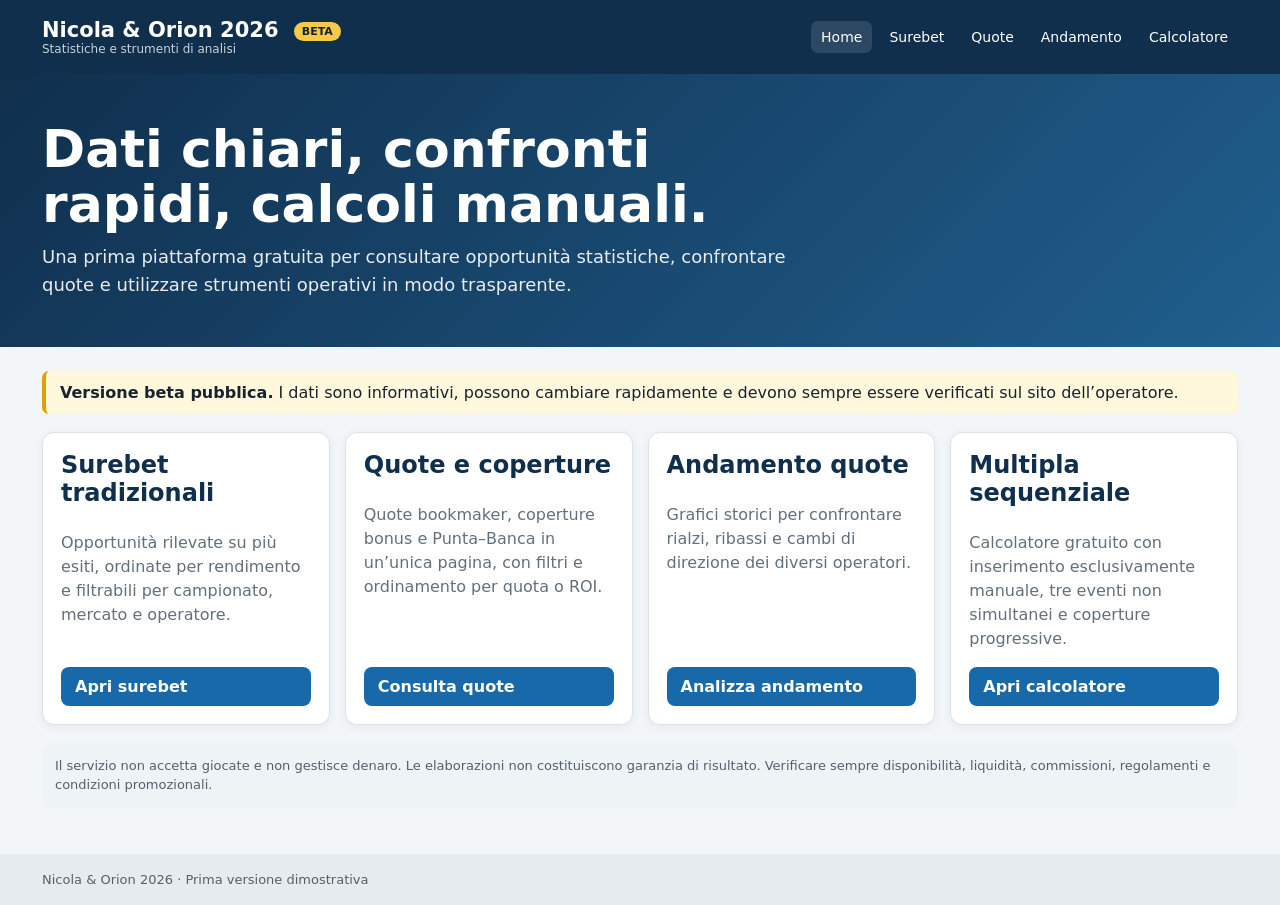
<file: index.html>
<!doctype html>
<html lang="it">
<head>
<meta charset="utf-8">
<meta name="viewport" content="width=device-width,initial-scale=1">
<meta name="description" content="Statistiche, confronti e calcolatori per analisi calcistiche.">
<title>Nicola & Orion 2026 - Statistiche calcio</title>
<link rel="stylesheet" href="assets/style.css">
</head>
<body>
<header class="topbar">
<div class="topbar-inner">
<a class="brand" href="index.html">Nicola &amp; Orion 2026 <span class="beta">BETA</span>
<small>Statistiche e strumenti di analisi</small>
</a>
<nav class="nav">
<a href="index.html">Home</a>
<a href="surebet.html">Surebet</a>
<a href="quote.html">Quote</a>
<a href="andamento.html">Andamento</a>
<a href="calcolatore-multipla.html">Calcolatore</a>
</nav>
</div>
</header>
<section class="hero">
<div class="hero-inner">
<h1>Dati chiari, confronti rapidi, calcoli manuali.</h1>
<p>Una prima piattaforma gratuita per consultare opportunità statistiche, confrontare quote e utilizzare strumenti operativi in modo trasparente.</p>
</div>
</section>
<main class="container">
<div class="notice">
<strong>Versione beta pubblica.</strong> I dati sono informativi, possono cambiare rapidamente e devono sempre essere verificati sul sito dell’operatore.</div>
<div class="grid">
<article class="service">
<h2>Surebet tradizionali</h2>
<p>Opportunità rilevate su più esiti, ordinate per rendimento e filtrabili per campionato, mercato e operatore.</p>
<a class="button" href="surebet.html">Apri surebet</a>
</article>
<article class="service">
<h2>Quote e coperture</h2>
<p>Quote bookmaker, coperture bonus e Punta–Banca in un’unica pagina, con filtri e ordinamento per quota o ROI.</p>
<a class="button" href="quote.html">Consulta quote</a>
</article>
<article class="service">
<h2>Andamento quote</h2>
<p>Grafici storici per confrontare rialzi, ribassi e cambi di direzione dei diversi operatori.</p>
<a class="button" href="andamento.html">Analizza andamento</a>
</article>
<article class="service">
<h2>Multipla sequenziale</h2>
<p>Calcolatore gratuito con inserimento esclusivamente manuale, tre eventi non simultanei e coperture progressive.</p>
<a class="button" href="calcolatore-multipla.html">Apri calcolatore</a>
</article>
</div>
<div class="disclaimer">Il servizio non accetta giocate e non gestisce denaro. Le elaborazioni non costituiscono garanzia di risultato. Verificare sempre disponibilità, liquidità, commissioni, regolamenti e condizioni promozionali.</div>
</main>
<footer class="footer">
<div class="footer-inner">Nicola &amp; Orion 2026 · Prima versione dimostrativa</div>
</footer>
<script src="assets/common.js">
</script>
</body>
</html>
</file>
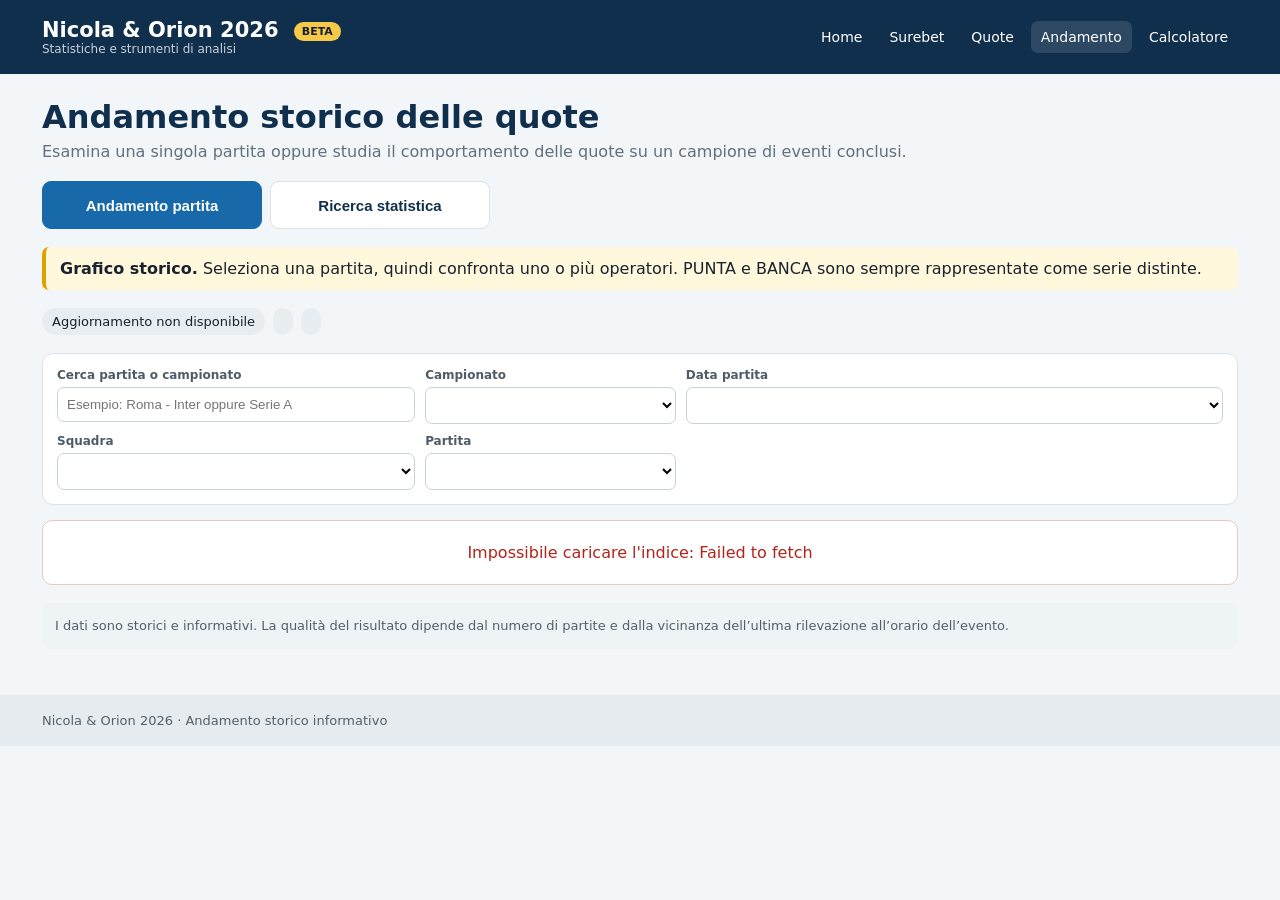
<file: andamento.html>
<!doctype html>
<html lang="it"><head><meta charset="utf-8"><meta name="viewport" content="width=device-width,initial-scale=1"><meta name="description" content="Grafici storici e ricerca statistica sulle variazioni delle quote."><title>Andamento quote - Nicola &amp; Orion</title><link rel="stylesheet" href="assets/style.css"></head><body>
<header class="topbar"><div class="topbar-inner"><a class="brand" href="index.html">Nicola &amp; Orion 2026 <span class="beta">BETA</span><small>Statistiche e strumenti di analisi</small></a><nav class="nav"><a href="index.html">Home</a><a href="surebet.html">Surebet</a><a href="quote.html">Quote</a><a href="andamento.html">Andamento</a><a href="calcolatore-multipla.html">Calcolatore</a></nav></div></header>
<main class="container">
<h1 class="page-title">Andamento storico delle quote</h1><p class="subtitle">Esamina una singola partita oppure studia il comportamento delle quote su un campione di eventi conclusi.</p>
<div class="mode-tabs history-mode-tabs" role="tablist" aria-label="Modalità andamento"><button type="button" class="mode-tab active" id="showTrendSection" role="tab" aria-selected="true">Andamento partita</button><button type="button" class="mode-tab" id="showResearchSection" role="tab" aria-selected="false">Ricerca statistica</button></div>

<section id="trendSection">
<div class="notice"><strong>Grafico storico.</strong> Seleziona una partita, quindi confronta uno o più operatori. PUNTA e BANCA sono sempre rappresentate come serie distinte.</div>
<div class="status"><span class="pill" id="updated">Caricamento indice…</span><span class="pill" id="eventCount"></span><span class="pill" id="seriesCount"></span></div>
<section class="trend-picker"><div class="field"><label for="eventSearch">Cerca partita o campionato</label><input id="eventSearch" placeholder="Esempio: Roma - Inter oppure Serie A"></div><div class="field"><label for="competition">Campionato</label><select id="competition"></select></div><div class="field"><label for="eventDate">Data partita</label><select id="eventDate"></select></div><div class="field"><label for="team">Squadra</label><select id="team"></select></div><div class="field grow"><label for="event">Partita</label><select id="event"></select></div></section>
<section id="eventPanel" class="hidden"><div class="event-heading"><div><h2 id="eventTitle"></h2><p id="eventMeta" class="subtitle"></p></div><span class="pill ok" id="cutoff"></span></div><div class="filters trend-filters"><div class="field"><label for="market">Mercato</label><select id="market"></select></div><div class="field"><label for="outcome">Esito</label><select id="outcome"></select></div><div class="field"><label for="line">Linea</label><select id="line"></select></div><div class="field"><label for="quoteType">Tipo quota</label><select id="quoteType"><option value="PUNTA">Punta</option><option value="BANCA">Banca</option><option value="">Punta e Banca</option></select></div><div class="field"><label>Operatori</label><details class="multi" id="book"></details></div><div class="field"><label for="window">Intervallo grafico</label><select id="window"><option value="all">Tutto il periodo</option><option value="168">Ultimi 7 giorni</option><option value="48">Ultime 48 ore</option><option value="24">Ultime 24 ore</option></select></div><label class="check-field"><input id="minor" type="checkbox"> Mostra anche serie con pochi movimenti</label></div>
<div id="trendSummary" class="cards trend-cards"></div><div class="trend-view-switch" aria-label="Visualizzazione andamento"><button type="button" id="showHeatmap" class="trend-view-button active">Mappa generale</button><button type="button" id="showLines" class="trend-view-button">Confronto linee</button><button type="button" id="showMovements" class="trend-view-button">Movimenti in tabella</button><span id="focusAdvice" class="focus-advice"></span></div><div id="heatmapWrap" class="heatmap-wrap"></div><div id="chartWrap" class="chart-wrap hidden"><div id="chart" class="loading">Seleziona i filtri per costruire il grafico…</div><div id="tooltip" class="chart-tooltip hidden"></div></div><div id="legend" class="chart-legend"></div><section id="movementView" class="movement-details hidden"><h3>Movimenti in tabella</h3><div id="movementTable"></div></section></section>
<div id="view" class="loading">Caricamento degli eventi disponibili…</div>
</section>

<section id="researchSection" class="hidden">
<div class="notice"><strong>Ricerca su eventi conclusi.</strong> Definisci il valore iniziale della quota e confrontalo con l’ultima rilevazione disponibile prima dell’evento. Betfair Exchange e Betflag Exchange sono esclusi.</div>
<div class="status"><span class="pill" id="researchUpdated">Dati statistici non ancora caricati</span><span class="pill" id="researchAvailable"></span></div>
<div id="researchLoading" class="loading">Apri questa sezione per caricare la ricerca statistica…</div>
<div id="researchWorkspace" class="hidden">
<div class="research-filters">
  <div class="field"><label for="researchMin">Quota iniziale minima</label><input id="researchMin" type="number" min="1.01" step="0.01" value="1.35"></div>
  <div class="field"><label for="researchMax">Quota iniziale massima</label><input id="researchMax" type="number" min="1.01" step="0.01" value="1.65"></div>
  <div class="field"><label for="researchHorizon">Quota iniziale rilevata</label><select id="researchHorizon"></select></div>
  <div class="field"><label for="researchFinalMax">Ultima quota entro</label><select id="researchFinalMax"><option value="168">7 giorni dall’evento</option><option value="72" selected>72 ore dall’evento</option><option value="48">48 ore dall’evento</option><option value="24">24 ore dall’evento</option><option value="12">12 ore dall’evento</option><option value="6">6 ore dall’evento</option><option value="2">2 ore dall’evento</option></select></div>
  <div class="field"><label>Mercati</label><details class="multi research-multi" id="researchMarket"></details></div>
  <div class="field"><label>Linee</label><details class="multi research-multi" id="researchLine"></details></div>
  <div class="field"><label>Esiti</label><details class="multi research-multi" id="researchOutcome"></details></div>
  <div class="field"><label>Campionati</label><details class="multi research-multi" id="researchCompetition"></details></div>
  <div class="field"><label>Bookmaker</label><details class="multi" id="researchBooks"></details></div>
  <div class="field"><label for="researchUnit">Unità di analisi</label><select id="researchUnit"><option value="events">Partite uniche</option><option value="series">Serie per bookmaker</option></select></div>
  <div class="field"><label for="researchLimit">Campione massimo</label><select id="researchLimit"><option value="50">50 partite</option><option value="100" selected>100 partite</option><option value="250">250 partite</option><option value="0">Tutte le partite</option></select></div>
  <div class="field"><label for="researchThreshold">Movimento minimo (%)</label><input id="researchThreshold" type="number" min="0" step="0.1" value="0"></div>
</div>
<div class="research-actions"><button type="button" class="button" id="runResearch">Calcola statistiche</button><button type="button" class="button secondary" id="resetResearch">Ripristina filtri</button></div>
<div id="researchMessage" class="research-method"></div><div id="researchSummary" class="cards research-cards"></div><div id="researchResults"></div>
</div>
</section>

<div class="disclaimer">I dati sono storici e informativi. La qualità del risultato dipende dal numero di partite e dalla vicinanza dell’ultima rilevazione all’orario dell’evento.</div>
</main><footer class="footer"><div class="footer-inner">Nicola &amp; Orion 2026 · Andamento storico informativo</div></footer><script src="assets/common.js"></script><script src="assets/andamento.js"></script><script src="assets/ricerca-statistica.js"></script></body></html>
</file>
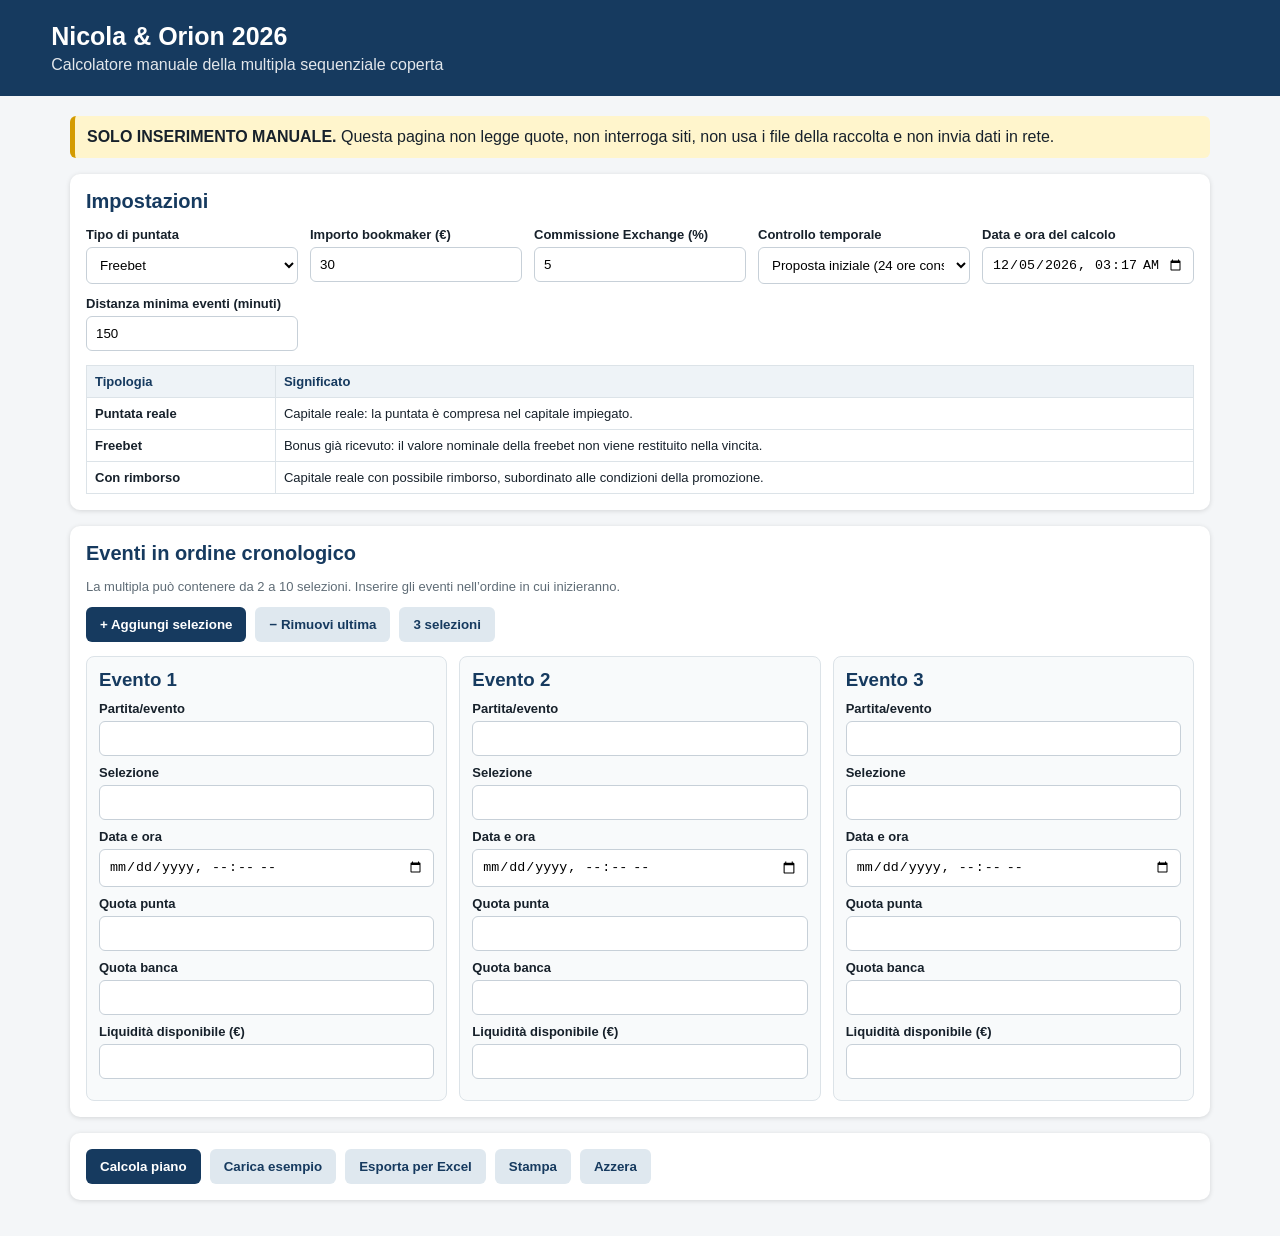
<file: calcolatore-manuale.html>
<!doctype html>
<html lang="it">
<head>
  <meta charset="utf-8">
  <meta name="viewport" content="width=device-width,initial-scale=1">
  <title>Multipla sequenziale manuale - Nicola & Orion 2026</title>
  <style>
    :root{--blu:#163a5f;--azzurro:#eaf3fa;--verde:#16794b;--rosso:#b42318;--giallo:#fff5cc;--testo:#17212b}
    *{box-sizing:border-box}body{margin:0;background:#f4f6f8;color:var(--testo);font-family:Segoe UI,Arial,sans-serif}
    header{background:var(--blu);color:#fff;padding:22px 4%}header h1{margin:0 0 5px;font-size:25px}header p{margin:0;opacity:.88}
    main{max-width:1180px;margin:auto;padding:20px}.avviso{background:var(--giallo);border-left:5px solid #d49b00;padding:12px;margin-bottom:16px;border-radius:6px}
    section{background:#fff;border-radius:10px;padding:16px;margin-bottom:16px;box-shadow:0 1px 5px #0002}h2{margin:0 0 14px;color:var(--blu);font-size:20px}
    .griglia{display:grid;grid-template-columns:repeat(auto-fit,minmax(190px,1fr));gap:12px}.campo label{display:block;font-size:13px;font-weight:600;margin-bottom:5px}.campo input,.campo select,.campo textarea{width:100%;padding:9px;border:1px solid #c7d0d8;border-radius:6px;background:#fff}.legenda{margin-top:14px;border-collapse:collapse;width:100%;font-size:13px}.legenda th,.legenda td{padding:8px;border:1px solid #dce3e8}.legenda th{background:#eef3f7;color:var(--blu)}#rimborsoBox{display:none;margin-top:14px;padding:13px;border:1px solid #d6bf68;background:#fffaf0;border-radius:8px}
    .eventi{display:grid;grid-template-columns:repeat(auto-fit,minmax(250px,1fr));gap:12px}.evento{background:#f8fafb;border:1px solid #dce3e8;border-radius:8px;padding:12px}.evento h3{margin:0 0 10px;color:var(--blu)}
    .evento .campo{margin-bottom:9px}.azioni{display:flex;flex-wrap:wrap;gap:9px}.azioni button{border:0;border-radius:6px;padding:10px 14px;cursor:pointer;font-weight:600}.primario{background:var(--blu);color:#fff}.secondario{background:#dfe8ef;color:var(--blu)}
    #errori{display:none;background:#fff0ee;color:var(--rosso);border-left:5px solid var(--rosso);padding:12px;margin-bottom:16px;white-space:pre-line}#avvisi{display:none;background:#fff8dc;color:#7a5200;border-left:5px solid #d49b00;padding:12px;margin-bottom:16px;white-space:pre-line}
    #risultati{display:none}.cards{display:grid;grid-template-columns:repeat(auto-fit,minmax(170px,1fr));gap:10px;margin-bottom:14px}.card{background:var(--azzurro);padding:12px;border-radius:8px}.card span{display:block;font-size:12px;color:#546473}.card strong{display:block;font-size:21px;color:var(--blu);margin-top:3px}
    .tabella{overflow:auto}table{width:100%;border-collapse:collapse;font-size:13px}th{background:var(--blu);color:#fff;text-align:left;padding:9px;white-space:nowrap}td{padding:8px;border-bottom:1px solid #e1e6ea;white-space:nowrap}.ok{color:var(--verde);font-weight:700}.ko{color:var(--rosso);font-weight:700}.nota{font-size:13px;color:#5f6c76}
    @media(max-width:850px){.eventi{grid-template-columns:1fr}}
    @media print{.azioni,.avviso{display:none}body{background:#fff}section{box-shadow:none;border:1px solid #ddd}}
  </style>
</head>
<body>
<header><h1>Nicola &amp; Orion 2026</h1><p>Calcolatore manuale della multipla sequenziale coperta</p></header>
<main>
  <div class="avviso"><strong>SOLO INSERIMENTO MANUALE.</strong> Questa pagina non legge quote, non interroga siti, non usa i file della raccolta e non invia dati in rete.</div>
  <div id="errori"></div>
  <!-- AVVISO_24_ORE_NON_BLOCCANTE_V2 -->
  <div id="avvisi"></div>
  <section>
    <h2>Impostazioni</h2>
    <div class="griglia">
      <div class="campo"><label for="tipo">Tipo di puntata</label><select id="tipo"><option value="FREEBET">Freebet</option><option value="REALE">Puntata reale</option><option value="RIMBORSO">Con rimborso</option></select></div>
      <div class="campo"><label for="puntata">Importo bookmaker (€)</label><input id="puntata" type="number" min="0.01" step="0.01" value="30"></div>
      <div class="campo"><label for="commissione">Commissione Exchange (%)</label><input id="commissione" type="number" min="0" max="99.99" step="0.01" value="5"></div>
      <div class="campo"><label for="modalita">Controllo temporale</label><select id="modalita"><option value="PROPOSTA_INIZIALE">Proposta iniziale (24 ore consigliate)</option><option value="RICALCOLO_OPERATIVO">Ricalcolo operativo</option></select></div>
      <div class="campo"><label for="rilevato">Data e ora del calcolo</label><input id="rilevato" type="datetime-local"></div>
      <div class="campo"><label for="distanza">Distanza minima eventi (minuti)</label><input id="distanza" type="number" min="1" step="1" value="150"></div>
    </div>
    <table class="legenda"><thead><tr><th>Tipologia</th><th>Significato</th></tr></thead><tbody><tr><td><strong>Puntata reale</strong></td><td>Capitale reale: la puntata è compresa nel capitale impiegato.</td></tr><tr><td><strong>Freebet</strong></td><td>Bonus già ricevuto: il valore nominale della freebet non viene restituito nella vincita.</td></tr><tr><td><strong>Con rimborso</strong></td><td>Capitale reale con possibile rimborso, subordinato alle condizioni della promozione.</td></tr></tbody></table>
    <div id="rimborsoBox"><h3>Dati manuali del rimborso</h3><div class="griglia"><div class="campo"><label for="rimborsoMassimo">Rimborso massimo (€)</label><input id="rimborsoMassimo" type="number" min="0" step="0.01" value="30"></div><div class="campo"><label for="tipoRimborso">Tipo di rimborso</label><select id="tipoRimborso"><option value="CASH">Cash</option><option value="BONUS">Bonus</option><option value="FREEBET">Freebet</option></select></div><div class="campo"><label for="conversioneRimborso">Valore convertibile stimato (%)</label><input id="conversioneRimborso" type="number" min="0" max="100" step="0.1" value="70"></div><div class="campo"><label for="quotaMinimaSingola">Quota minima per evento</label><input id="quotaMinimaSingola" type="number" min="1" step="0.01" value="1.50"></div><div class="campo"><label for="quotaMinimaTotale">Quota minima complessiva</label><input id="quotaMinimaTotale" type="number" min="1" step="0.01" value="3.00"></div><div class="campo"><label for="condizioneRimborso">Condizione promozionale</label><textarea id="condizioneRimborso" rows="2" placeholder="Esempio: rimborso solo se perde una selezione"></textarea></div></div><p class="nota">Il risultato dopo rimborso è una stima condizionata: vale soltanto se tutte le regole della promozione vengono rispettate.</p></div>
  </section>
  <section>
  <h2>Eventi in ordine cronologico</h2>
  <p class="nota">
    La multipla può contenere da 2 a 10 selezioni.
    Inserire gli eventi nell’ordine in cui inizieranno.
  </p>
  <div class="azioni" style="margin-bottom:14px">
    <button class="primario" id="aggiungiEvento" type="button" onclick="aggiungiEvento()">+ Aggiungi selezione</button>
    <button class="secondario" id="rimuoviEvento" type="button" onclick="rimuoviEvento()">− Rimuovi ultima</button>
    <button class="secondario" id="numeroEventi" type="button" disabled>3 selezioni</button>
  </div>
  <div class="eventi" id="eventi"></div>
</section>
  <section class="azioni">
    <button class="primario" onclick="calcola()">Calcola piano</button>
    <button class="secondario" onclick="caricaEsempio()">Carica esempio</button>
    <button class="secondario" onclick="esportaExcel()">Esporta per Excel</button>
    <button class="secondario" onclick="window.print()">Stampa</button>
    <button class="secondario" onclick="azzera()">Azzera</button>
  </section>
  <section id="risultati">
    <h2>Risultato del piano manuale</h2><div class="cards" id="cards"></div>
    <h3>Bancate progressive</h3><div class="tabella"><table><thead><tr><th>Passaggio</th><th>Evento</th><th>Selezione</th><th>Inizio</th><th>Quota punta</th><th>Quota banca</th><th>Puntata banca</th><th>Responsabilità</th><th>Responsabilità cumulata</th><th>Liquidità</th><th>Verifica</th></tr></thead><tbody id="passaggi"></tbody></table></div>
    <h3>Scenari finali</h3><div class="tabella"><table><thead><tr><th>Scenario</th><th>Risultato immediato</th><th>Rimborso convertibile</th><th>Risultato condizionato</th></tr></thead><tbody id="scenari"></tbody></table></div>
    <p class="nota"><strong>Sequenza operativa:</strong> ogni bancata successiva si effettua soltanto dopo la vittoria di tutti gli eventi precedenti. Ricontrollare manualmente quota, commissione e liquidità Exchange prima di ogni operazione.</p>
  </section>
</main>
<script>
"use strict";
let ultimoRisultato=null;
const euro=n=>new Intl.NumberFormat('it-IT',{style:'currency',currency:'EUR'}).format(n);
const numero=id=>Number(document.getElementById(id).value);
const localeISO=d=>{const z=n=>String(n).padStart(2,'0');return `${d.getFullYear()}-${z(d.getMonth()+1)}-${z(d.getDate())}T${z(d.getHours())}:${z(d.getMinutes())}`};
let numeroEventi=3;

const indiciEventi=()=>Array.from(
  {length:numeroEventi},
  (_,indice)=>indice+1
);

function conservaEventi(){
  return indiciEventi().map(i=>({
    evento:document.getElementById(`evento${i}`)?.value||"",
    selezione:document.getElementById(`selezione${i}`)?.value||"",
    data:document.getElementById(`data${i}`)?.value||"",
    punta:document.getElementById(`punta${i}`)?.value||"",
    banca:document.getElementById(`banca${i}`)?.value||"",
    liquidita:document.getElementById(`liquidita${i}`)?.value||""
  }));
}

function aggiornaComandiEventi(){
  document.getElementById("aggiungiEvento").disabled=numeroEventi>=10;
  document.getElementById("rimuoviEvento").disabled=numeroEventi<=2;
  document.getElementById("numeroEventi").textContent=
    `${numeroEventi} selezioni`;
}

function creaEventi(dati=[]){
  document.getElementById("eventi").innerHTML=indiciEventi().map(i=>`
    <div class="evento">
      <h3>Evento ${i}</h3>
      <div class="campo">
        <label>Partita/evento</label>
        <input id="evento${i}" autocomplete="off">
      </div>
      <div class="campo">
        <label>Selezione</label>
        <input id="selezione${i}" autocomplete="off">
      </div>
      <div class="campo">
        <label>Data e ora</label>
        <input id="data${i}" type="datetime-local">
      </div>
      <div class="campo">
        <label>Quota punta</label>
        <input id="punta${i}" type="number" min="1.01" step="0.01">
      </div>
      <div class="campo">
        <label>Quota banca</label>
        <input id="banca${i}" type="number" min="1.01" step="0.01">
      </div>
      <div class="campo">
        <label>Liquidità disponibile (€)</label>
        <input id="liquidita${i}" type="number" min="0" step="0.01">
      </div>
    </div>
  `).join("");

  dati.slice(0,numeroEventi).forEach((valori,indice)=>{
    const i=indice+1;
    document.getElementById(`evento${i}`).value=valori.evento||"";
    document.getElementById(`selezione${i}`).value=valori.selezione||"";
    document.getElementById(`data${i}`).value=valori.data||"";
    document.getElementById(`punta${i}`).value=valori.punta||"";
    document.getElementById(`banca${i}`).value=valori.banca||"";
    document.getElementById(`liquidita${i}`).value=valori.liquidita||"";
  });

  aggiornaComandiEventi();
  ultimoRisultato=null;
  document.getElementById("risultati").style.display="none";
}

function aggiungiEvento(){
  if(numeroEventi>=10) return;
  const dati=conservaEventi();
  numeroEventi++;
  creaEventi(dati);
}

function rimuoviEvento(){
  if(numeroEventi<=2) return;
  const dati=conservaEventi().slice(0,-1);
  numeroEventi--;
  creaEventi(dati);
}
function raccogli(){const tipo=document.getElementById('tipo').value;return{schema_version:3,tipo_calcolo:'MULTIPLA_SEQUENZIALE_COPERTA_MANUALE',origine_dati:'INSERIMENTO_MANUALE',tipo_puntata:tipo,puntata_bookmaker:numero('puntata'),commissione_exchange_percento:numero('commissione'),modalita_temporale:document.getElementById('modalita').value,rilevato_al:document.getElementById('rilevato').value,distanza_minima_eventi_minuti:numero('distanza'),rimborso:tipo==='RIMBORSO'?{massimo:numero('rimborsoMassimo'),tipo:document.getElementById('tipoRimborso').value,conversione_percento:numero('conversioneRimborso'),quota_minima_singola:numero('quotaMinimaSingola'),quota_minima_totale:numero('quotaMinimaTotale'),condizione:document.getElementById('condizioneRimborso').value.trim()}:null,eventi:indiciEventi().map(i=>({evento:document.getElementById(`evento${i}`).value.trim(),selezione:document.getElementById(`selezione${i}`).value.trim(),data_ora_evento:document.getElementById(`data${i}`).value,quota_punta:numero(`punta${i}`),quota_banca:numero(`banca${i}`),liquidita:numero(`liquidita${i}`)}))}}
function valida(d){const e=[];if(!(d.puntata_bookmaker>0))e.push('L’importo deve essere maggiore di zero.');if(!(d.commissione_exchange_percento>=0&&d.commissione_exchange_percento<100))e.push('La commissione deve essere compresa tra 0 e 100%.');if(!(d.distanza_minima_eventi_minuti>0))e.push('La distanza minima deve essere positiva.');if(!d.rilevato_al)e.push('Inserire la data e ora del calcolo.');const adesso=new Date(d.rilevato_al);const date=d.eventi.map((x,i)=>{if(!x.evento)e.push(`Evento ${i+1}: inserire il nome.`);if(!x.selezione)e.push(`Evento ${i+1}: inserire la selezione.`);if(!x.data_ora_evento)e.push(`Evento ${i+1}: inserire data e ora.`);if(!(x.quota_punta>1))e.push(`Evento ${i+1}: quota punta non valida.`);if(!(x.quota_banca>1))e.push(`Evento ${i+1}: quota banca non valida.`);if(!(x.liquidita>=0))e.push(`Evento ${i+1}: liquidità non valida.`);return new Date(x.data_ora_evento)});for(let i=0;i<date.length;i++){if(Number.isNaN(date[i].getTime()))continue;if(i&&date[i]-date[i-1]<d.distanza_minima_eventi_minuti*60000)e.push(`Eventi ${i} e ${i+1}: distanza inferiore a ${d.distanza_minima_eventi_minuti} minuti o ordine errato.`);if(d.modalita_temporale==='PROPOSTA_INIZIALE'&&date[i]<=adesso)e.push(`Evento ${i+1}: l’evento non è futuro.`);if(d.modalita_temporale==='RICALCOLO_OPERATIVO'&&date[i]<=adesso)e.push(`Evento ${i+1}: l’evento non è futuro.`)}if(d.rimborso){if(!(d.rimborso.massimo>=0))e.push('Rimborso massimo non valido.');if(!(d.rimborso.conversione_percento>=0&&d.rimborso.conversione_percento<=100))e.push('Conversione del rimborso non valida.');if(!d.rimborso.condizione)e.push('Descrivere la condizione promozionale del rimborso.');d.eventi.forEach((x,i)=>{if(x.quota_punta<d.rimborso.quota_minima_singola)e.push(`Evento ${i+1}: quota inferiore al minimo promozionale.`)});const quotaTotale=d.eventi.reduce((a,x)=>a*x.quota_punta,1);if(quotaTotale<d.rimborso.quota_minima_totale)e.push('Quota complessiva inferiore al minimo promozionale.')}return e}
function avvisi(d){const a=[];if(!d.rilevato_al)return a;const adesso=new Date(d.rilevato_al);if(Number.isNaN(adesso.getTime()))return a;if(d.modalita_temporale==='PROPOSTA_INIZIALE'){d.eventi.forEach((x,i)=>{const data=new Date(x.data_ora_evento);const differenza=data-adesso;if(!Number.isNaN(data.getTime())&&differenza>0&&differenza<24*3600000){const ore=differenza/3600000;a.push(`Evento ${i+1}: inizia tra circa ${ore.toFixed(1).replace('.',',')} ore. Verificare che quote, liquidità e condizioni siano ancora disponibili.`)}})}return a}
function elabora(d){const f=1-d.commissione_exchange_percento/100;const qm=d.eventi.reduce((a,x)=>a*x.quota_punta,1);const puntataReale=d.tipo_puntata!=='FREEBET';const perde=puntataReale?-d.puntata_bookmaker:0;const tutti=d.puntata_bookmaker*(qm-1);let aa=0,bb=0;const coeff=[];d.eventi.forEach(x=>{const a=(1+aa)/f,b=(-perde+bb)/f;coeff.push([a,b]);aa+=a*(x.quota_banca-1);bb+=b*(x.quota_banca-1)});const utile=(tutti-bb)/(1+aa);let cumulata=0;const passaggi=d.eventi.map((x,i)=>{const pb=coeff[i][0]*utile+coeff[i][1],r=pb*(x.quota_banca-1);cumulata+=r;return{posizione:i+1,...x,puntata_banca:pb,responsabilita_banca:r,responsabilita_cumulata:cumulata,liquidita_sufficiente:x.liquidita>=pb}});const rimborsoNominale=d.rimborso?Math.min(d.puntata_bookmaker,d.rimborso.massimo):0;const rimborsoConvertibile=d.rimborso?rimborsoNominale*d.rimborso.conversione_percento/100:0;let precedenti=0;const scenari=passaggi.map((x,i)=>{const u=perde-precedenti+x.puntata_banca*f;precedenti+=x.responsabilita_banca;return{scenario:`Perde evento ${i+1}`,utile_netto:u,rimborso_convertibile:rimborsoConvertibile,risultato_condizionato:u+rimborsoConvertibile}});scenari.push({scenario:'Vincono tutti gli eventi',utile_netto:tutti-precedenti,rimborso_convertibile:0,risultato_condizionato:tutti-precedenti});return{...d,quota_multipla:qm,ritorno_lordo_se_vince:d.puntata_bookmaker*qm,utile_uniforme_teorico:utile,responsabilita_exchange_massima:cumulata,capitale_reale_massimo:cumulata+(puntataReale?d.puntata_bookmaker:0),conversione_bonus_percento:d.tipo_puntata==='FREEBET'?utile/d.puntata_bookmaker*100:null,rimborso_nominale:rimborsoNominale,rimborso_convertibile:rimborsoConvertibile,passaggi,scenari,avvertenze:['Ricontrollare manualmente quota e liquidità Exchange prima di ogni bancata.','Effettuare le bancate successive soltanto dopo la vittoria degli eventi precedenti.','Il rimborso è condizionato al rispetto integrale della promozione.']}}
function calcola(){const d=raccogli(),errori=valida(d),box=document.getElementById('errori');if(errori.length){box.textContent='Correggere i seguenti dati:\n• '+errori.join('\n• ');box.style.display='block';document.getElementById('risultati').style.display='none';ultimoRisultato=null;return}box.style.display='none';const avvisiCalcolo=avvisi(d),boxAvvisi=document.getElementById('avvisi');if(avvisiCalcolo.length){boxAvvisi.textContent='Attenzione:\n• '+avvisiCalcolo.join('\n• ');boxAvvisi.style.display='block'}else{boxAvvisi.style.display='none'}ultimoRisultato=elabora(d);const r=ultimoRisultato;document.getElementById('cards').innerHTML=[['Quota complessiva',r.quota_multipla.toFixed(4)],['Ritorno lordo',euro(r.ritorno_lordo_se_vince)],['Risultato uniforme',euro(r.utile_uniforme_teorico)],['Responsabilità massima',euro(r.responsabilita_exchange_massima)],['Capitale reale massimo',euro(r.capitale_reale_massimo)],['Conversione freebet',r.conversione_bonus_percento===null?'Non applicabile':r.conversione_bonus_percento.toFixed(3)+'%'],['Rimborso convertibile',r.rimborso?euro(r.rimborso_convertibile):'Non applicabile']].map(x=>`<div class="card"><span>${x[0]}</span><strong>${x[1]}</strong></div>`).join('');document.getElementById('passaggi').innerHTML=r.passaggi.map(x=>`<tr><td>${x.posizione}</td><td>${esc(x.evento)}</td><td>${esc(x.selezione)}</td><td>${esc(x.data_ora_evento.replace('T',' '))}</td><td>${x.quota_punta.toFixed(2)}</td><td>${x.quota_banca.toFixed(2)}</td><td>${euro(x.puntata_banca)}</td><td>${euro(x.responsabilita_banca)}</td><td>${euro(x.responsabilita_cumulata)}</td><td>${euro(x.liquidita)}</td><td class="${x.liquidita_sufficiente?'ok':'ko'}">${x.liquidita_sufficiente?'SUFFICIENTE':'INSUFFICIENTE'}</td></tr>`).join('');document.getElementById('scenari').innerHTML=r.scenari.map(x=>`<tr><td>${esc(x.scenario)}</td><td>${euro(x.utile_netto)}</td><td>${euro(x.rimborso_convertibile)}</td><td>${euro(x.risultato_condizionato)}</td></tr>`).join('');document.getElementById('risultati').style.display='block'}
function esc(v){return String(v).replace(/[&<>"']/g,c=>({'&':'&amp;','<':'&lt;','>':'&gt;','"':'&quot;',"'":'&#39;'}[c]))}
function csvVal(v){return `"${String(v??'').replaceAll('"','""')}"`}
function esportaExcel(){if(!ultimoRisultato)calcola();if(!ultimoRisultato)return;const r=ultimoRisultato,righe=[['TIPO','POSIZIONE','EVENTO_SCENARIO','SELEZIONE','DATA_ORA','QUOTA_PUNTA','QUOTA_BANCA','PUNTATA_BANCA','RESPONSABILITA','RESPONSABILITA_CUMULATA','LIQUIDITA','RISULTATO_IMMEDIATO','RIMBORSO_CONVERTIBILE','RISULTATO_CONDIZIONATO']];r.passaggi.forEach(x=>righe.push(['PASSAGGIO',x.posizione,x.evento,x.selezione,x.data_ora_evento,x.quota_punta,x.quota_banca,x.puntata_banca.toFixed(2),x.responsabilita_banca.toFixed(2),x.responsabilita_cumulata.toFixed(2),x.liquidita,'','','']));r.scenari.forEach(x=>righe.push(['SCENARIO','',x.scenario,'','','','','','','','',x.utile_netto.toFixed(2),x.rimborso_convertibile.toFixed(2),x.risultato_condizionato.toFixed(2)]));if(r.rimborso)righe.push(['CONDIZIONE_RIMBORSO','',r.rimborso.condizione,r.rimborso.tipo,'','','','','','','','','','']);const testo='\ufeff'+righe.map(x=>x.map(csvVal).join(';')).join('\r\n'),blob=new Blob([testo],{type:'text/csv;charset=utf-8'}),a=document.createElement('a');a.href=URL.createObjectURL(blob);a.download='piano_multipla_per_excel.csv';a.click();URL.revokeObjectURL(a.href)}
function caricaEsempio(){
  numeroEventi=3;
  creaEventi();
  document.getElementById('tipo').value='FREEBET';
  aggiornaTipo();
  document.getElementById('rilevato').value=localeISO(new Date());

  const date=[30,33,36].map(
    ore=>localeISO(new Date(Date.now()+ore*3600000))
  );

  [
    ['Squadra A - Squadra B','1',1.80,1.82,100],
    ['Squadra C - Squadra D','OVER 2,5',1.80,1.84,100],
    ['Squadra E - Squadra F','GG',1.80,1.86,100]
  ].forEach((valori,indice)=>{
    const i=indice+1;
    document.getElementById(`evento${i}`).value=valori[0];
    document.getElementById(`selezione${i}`).value=valori[1];
    document.getElementById(`data${i}`).value=date[indice];
    document.getElementById(`punta${i}`).value=valori[2];
    document.getElementById(`banca${i}`).value=valori[3];
    document.getElementById(`liquidita${i}`).value=valori[4];
  });

  calcola();
}
function azzera(){document.querySelectorAll('.evento input').forEach(x=>x.value='');document.getElementById('risultati').style.display='none';document.getElementById('errori').style.display='none';document.getElementById('avvisi').style.display='none';ultimoRisultato=null}
function aggiornaTipo(){document.getElementById('rimborsoBox').style.display=document.getElementById('tipo').value==='RIMBORSO'?'block':'none';ultimoRisultato=null}
creaEventi();document.getElementById('rilevato').value=localeISO(new Date());document.getElementById('tipo').addEventListener('change',aggiornaTipo);aggiornaTipo();
</script>
</body></html>
</file>
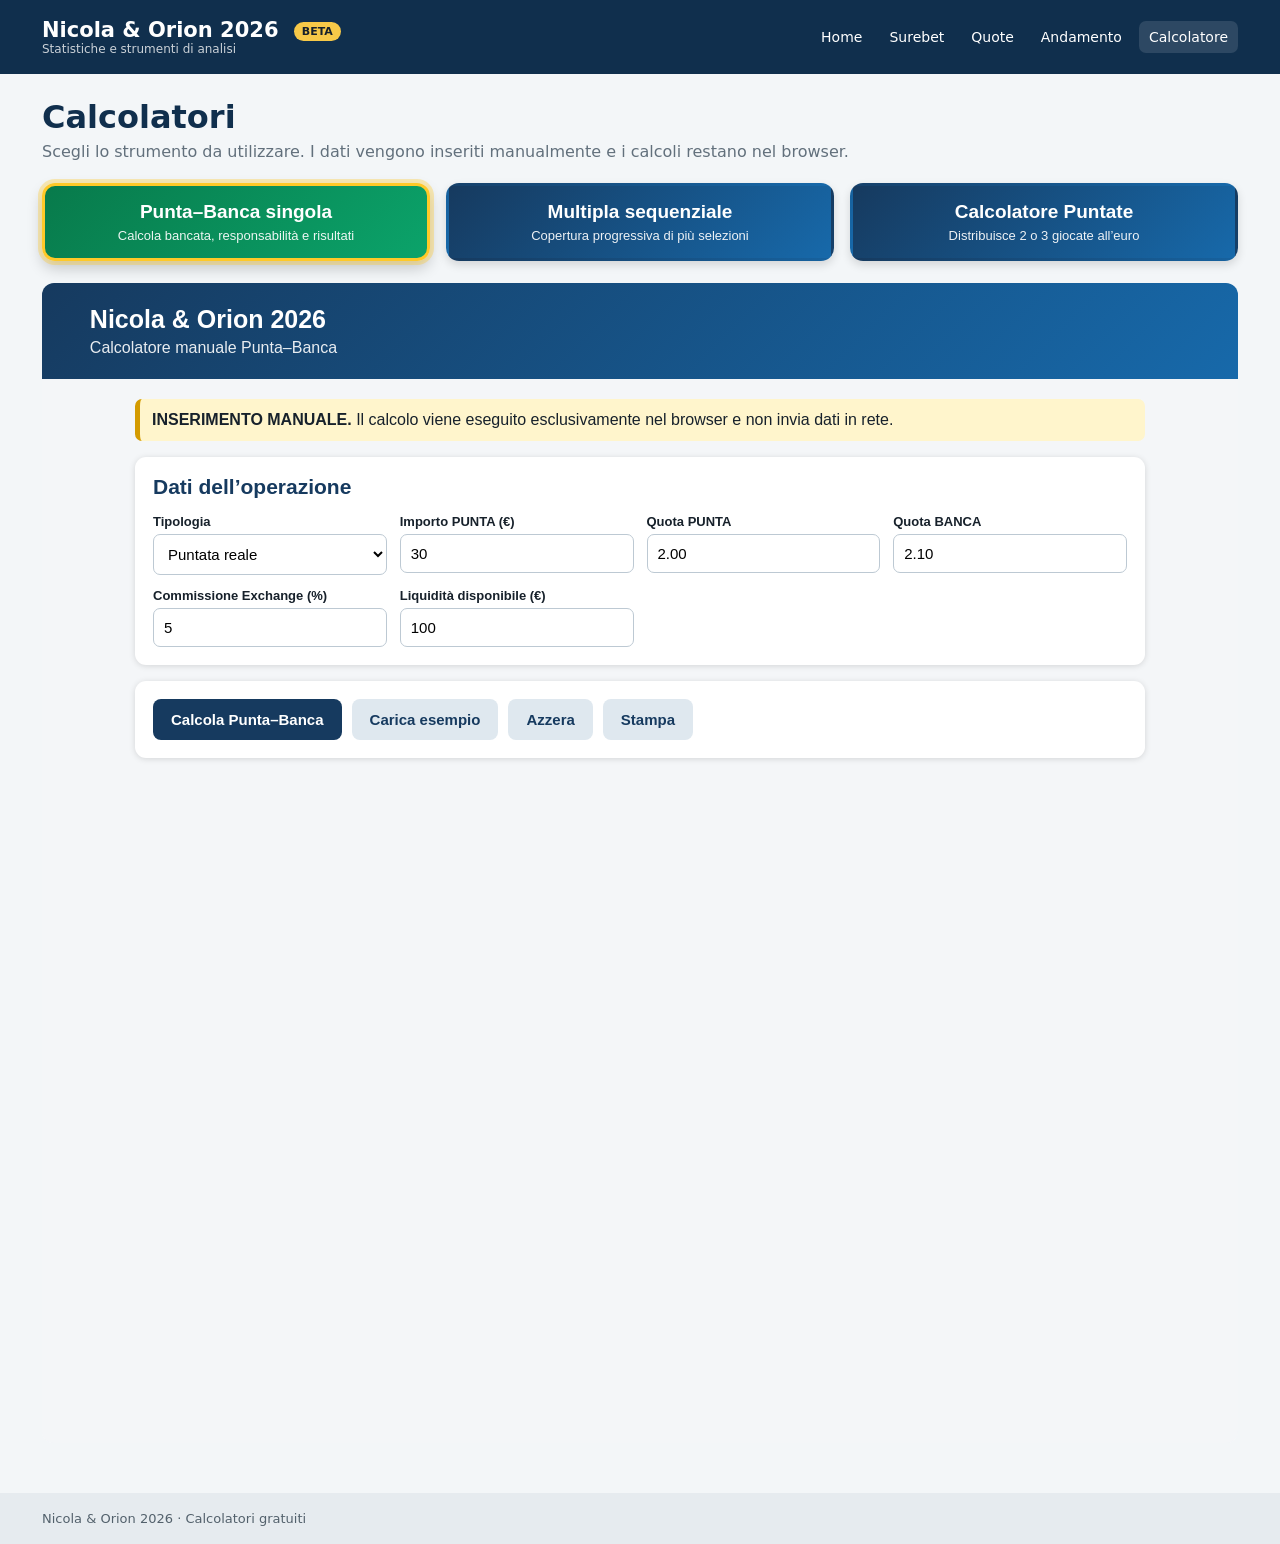
<file: calcolatore-multipla.html>
<!doctype html>
<html lang="it">
<head>
<meta charset="utf-8">
<meta name="viewport" content="width=device-width,initial-scale=1">
<title>Calcolatori - Nicola & Orion 2026</title>
<link rel="stylesheet" href="assets/style.css">
<style>
.calculator-tabs{
  display:grid;
  grid-template-columns:repeat(3,minmax(210px,1fr));
  gap:16px;
  margin:22px 0;
}
.calculator-tab{
  min-height:72px;
  border:3px solid transparent;
  border-radius:13px;
  padding:15px 20px;
  cursor:pointer;
  font-size:19px;
  font-weight:800;
  box-shadow:0 4px 10px #0002;
  transition:transform .15s,box-shadow .15s,filter .15s;
}
.calculator-tab:hover{
  transform:translateY(-2px);
  box-shadow:0 7px 15px #0003;
  filter:brightness(1.04);
}
.calculator-tab.punta-banca,
.calculator-tab.multipla,
.calculator-tab.puntate{
  background:linear-gradient(135deg,#163a5f,#1769aa);
  color:#fff;
}
.calculator-tab.active{
  background:linear-gradient(135deg,#087a4b,#0ba36a);
  color:#fff;
  border-color:#ffc928;
  box-shadow:0 0 0 4px #ffc92855,0 7px 15px #0003;
}
.calculator-tab small{
  display:block;
  margin-top:5px;
  font-size:13px;
  font-weight:500;
  opacity:.92;
}
.calculator-frame{
  width:100%;
  min-height:1100px;
  border:0;
  border-radius:12px;
  background:#f4f6f8;
}
@media(max-width:650px){
  .calculator-tabs{grid-template-columns:1fr}
  .calculator-tab{min-height:68px;font-size:17px}
}
</style>
</head>
<body>

<header class="topbar">
<div class="topbar-inner">
<a class="brand" href="index.html">
Nicola &amp; Orion 2026
<span class="beta">BETA</span>
<small>Statistiche e strumenti di analisi</small>
</a>
<nav class="nav">
<a href="index.html">Home</a>
<a href="surebet.html">Surebet</a>
<a href="quote.html">Quote</a>
<a href="andamento.html">Andamento</a>
<a href="calcolatore-multipla.html">Calcolatore</a>
</nav>
</div>
</header>

<main class="container">
<h1 class="page-title">Calcolatori</h1>
<p class="subtitle">
Scegli lo strumento da utilizzare. I dati vengono inseriti manualmente
e i calcoli restano nel browser.
</p>

<div class="calculator-tabs">
<button
  type="button"
  class="calculator-tab punta-banca active"
  data-src="calcolatore-punta-banca.html"
  data-title="Punta–Banca singola">
  Punta–Banca singola
  <small>Calcola bancata, responsabilità e risultati</small>
</button>

<button
  type="button"
  class="calculator-tab multipla"
  data-src="calcolatore-manuale.html"
  data-title="Multipla sequenziale">
  Multipla sequenziale
  <small>Copertura progressiva di più selezioni</small>
</button>

<!-- CALCOLATORE_PUNTATE_V2 -->
<button
  type="button"
  class="calculator-tab puntate"
  data-src="calcolatore-puntate.html"
  data-title="Calcolatore Puntate">
  Calcolatore Puntate
  <small>Distribuisce 2 o 3 giocate all’euro</small>
</button>
</div>

<iframe
  id="calculatorFrame"
  class="calculator-frame"
  src="calcolatore-punta-banca.html"
  title="Calcolatore Punta–Banca">
</iframe>
</main>

<footer class="footer">
<div class="footer-inner">
Nicola &amp; Orion 2026 · Calcolatori gratuiti
</div>
</footer>

<script src="assets/common.js"></script>
<script>
"use strict";

const frame=document.getElementById("calculatorFrame");
const tabs=[...document.querySelectorAll(".calculator-tab")];

function adattaAltezza(){
  try{
    const documento=frame.contentDocument;
    if(!documento) return;
    const altezza=Math.max(
      900,
      documento.body.scrollHeight,
      documento.documentElement.scrollHeight
    );
    frame.style.height=(altezza+30)+"px";
  }catch(errore){}
}

tabs.forEach(tab=>{
  tab.addEventListener("click",()=>{
    tabs.forEach(elemento=>elemento.classList.remove("active"));
    tab.classList.add("active");
    frame.src=tab.dataset.src;
    frame.title=tab.dataset.title;
  });
});

frame.addEventListener("load",adattaAltezza);
setInterval(adattaAltezza,800);
</script>
</body>
</html>
</file>
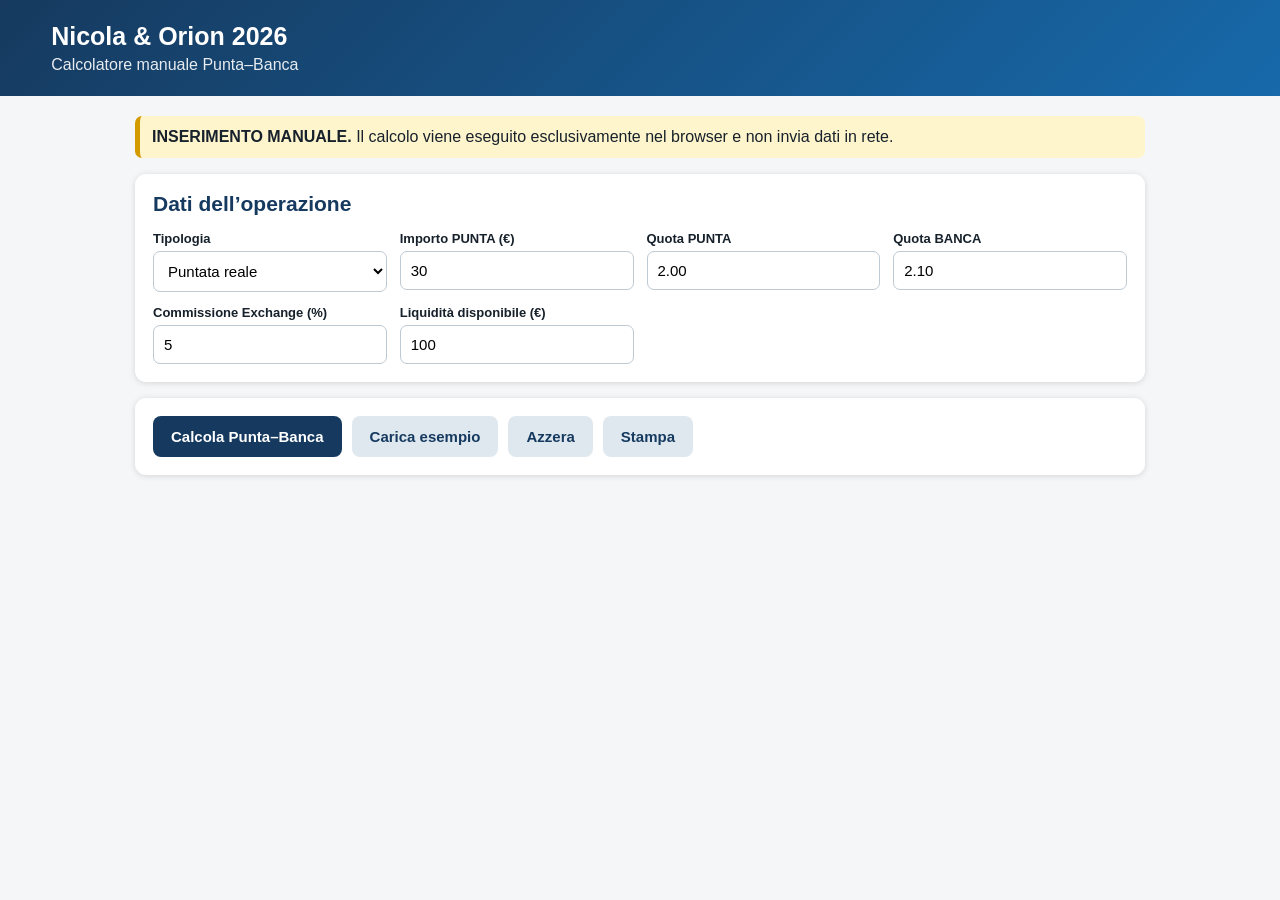
<file: calcolatore-punta-banca.html>
<!doctype html>
<html lang="it">
<head>
<meta charset="utf-8">
<meta name="viewport" content="width=device-width,initial-scale=1">
<title>Calcolatore Punta-Banca - Nicola & Orion 2026</title>
<style>
:root{--blu:#163a5f;--azzurro:#eaf3fa;--verde:#087a4b;--rosso:#b42318;--giallo:#fff5cc;--testo:#17212b}
*{box-sizing:border-box}
body{margin:0;background:#f4f6f8;color:var(--testo);font-family:Segoe UI,Arial,sans-serif}
header{background:linear-gradient(135deg,#163a5f,#1769aa);color:#fff;padding:22px 4%}
header h1{margin:0 0 5px;font-size:25px}
header p{margin:0;opacity:.9}
main{max-width:1050px;margin:auto;padding:20px}
.avviso{background:var(--giallo);border-left:5px solid #d49b00;padding:12px;margin-bottom:16px;border-radius:7px}
section{background:#fff;border-radius:11px;padding:18px;margin-bottom:16px;box-shadow:0 1px 6px #0002}
h2{margin:0 0 15px;color:var(--blu);font-size:21px}
.evento-importato{text-align:center;margin:0 0 20px}
.evento-importato strong{display:block;color:var(--verde);font-size:26px;line-height:1.2}
.evento-importato span{display:block;color:var(--blu);font-size:16px;font-weight:700;margin-top:6px}
.griglia{display:grid;grid-template-columns:repeat(auto-fit,minmax(205px,1fr));gap:13px}
.campo label{display:block;font-size:13px;font-weight:700;margin-bottom:5px}
.campo input,.campo select{width:100%;padding:10px;border:1px solid #bdc9d3;border-radius:7px;background:#fff;font-size:15px}
.azioni{display:flex;flex-wrap:wrap;gap:10px}
button{border:0;border-radius:8px;padding:12px 18px;cursor:pointer;font-weight:700;font-size:15px}
.primario{background:var(--blu);color:#fff}
.secondario{background:#dfe8ef;color:var(--blu)}
#errori{display:none;background:#fff0ee;color:var(--rosso);border-left:5px solid var(--rosso);padding:12px;margin-bottom:16px;white-space:pre-line}
#risultati{display:none}
.cards{display:grid;grid-template-columns:repeat(auto-fit,minmax(180px,1fr));gap:11px;margin-bottom:16px}
.card{background:var(--azzurro);padding:14px;border-radius:9px;border:1px solid #d5e4ef}
.card span{display:block;font-size:12px;color:#546473}
.card strong{display:block;font-size:21px;color:var(--blu);margin-top:4px}
.tabella{overflow:auto}
table{width:100%;border-collapse:collapse;font-size:14px}
th{background:var(--blu);color:#fff;text-align:left;padding:10px;white-space:nowrap}
td{padding:10px;border-bottom:1px solid #e1e6ea;white-space:nowrap}
.ok{color:var(--verde);font-weight:700}
.ko{color:var(--rosso);font-weight:700}
.nota{font-size:13px;color:#5f6c76;line-height:1.45}
@media print{.azioni,.avviso{display:none}body{background:#fff}section{box-shadow:none;border:1px solid #ddd}}
</style>
</head>
<body>
<header>
<h1>Nicola &amp; Orion 2026</h1>
<p id="contestoEventoPB">Calcolatore manuale Punta–Banca</p>
</header>

<main>
<div class="avviso">
<strong>INSERIMENTO MANUALE.</strong>
Il calcolo viene eseguito esclusivamente nel browser e non invia dati in rete.
</div>

<div id="errori"></div>

<section>
<h2>Dati dell’operazione</h2>
<div id="eventoImportato" class="evento-importato" hidden>
<strong id="nomeEventoImportato"></strong>
<span id="dettaglioEventoImportato"></span>
</div>
<div class="griglia">
<div class="campo">
<label for="tipo">Tipologia</label>
<select id="tipo" onchange="aggiornaTipo()">
<option value="REALE">Puntata reale</option>
<option value="FREEBET">Freebet non rimborsabile</option>
<option value="RIMBORSO">Puntata con rimborso</option>
</select>
</div>

<div class="campo" id="campoRimborso" hidden>
<label for="rimborso">Rimborso in caso di perdita (%)</label>
<input id="rimborso" type="number" min="0" max="100" step="0.01" value="50" list="rimborsiRapidi">
<datalist id="rimborsiRapidi">
<option value="25"></option>
<option value="50"></option>
<option value="75"></option>
<option value="100"></option>
</datalist>
</div>

<div class="campo">
<label for="puntata">Importo PUNTA (€)</label>
<input id="puntata" type="number" min="0.01" step="0.01" value="30">
</div>

<div class="campo">
<label for="quotaPunta" id="labelQuotaPunta">Quota PUNTA</label>
<input id="quotaPunta" type="number" min="1.01" step="0.01" value="2.00">
</div>

<div class="campo">
<label for="quotaBanca" id="labelQuotaBanca">Quota BANCA</label>
<input id="quotaBanca" type="number" min="1.01" step="0.01" value="2.10">
</div>

<div class="campo">
<label for="commissione">Commissione Exchange (%)</label>
<input id="commissione" type="number" min="0" max="99.99" step="0.01" value="5">
</div>

<div class="campo">
<label for="liquidita">Liquidità disponibile (€)</label>
<input id="liquidita" type="number" min="0" step="0.01" value="100">
</div>
</div>
</section>

<section class="azioni">
<button class="primario" type="button" onclick="calcola()">Calcola Punta–Banca</button>
<button class="secondario" type="button" onclick="caricaEsempio()">Carica esempio</button>
<button class="secondario" type="button" onclick="azzera()">Azzera</button>
<button class="secondario" type="button" onclick="window.print()">Stampa</button>
</section>

<section id="risultati">
<h2>Risultato dell’operazione</h2>

<div class="cards" id="cards"></div>

<div class="tabella">
<table>
<thead>
<tr>
<th>Scenario</th>
<th>Risultato bookmaker</th>
<th>Risultato Exchange</th>
<th>Risultato complessivo</th>
</tr>
</thead>
<tbody id="scenari"></tbody>
</table>
</div>

<p class="nota">
La puntata BANCA viene arrotondata ai centesimi. Per questo i due risultati
possono differire leggermente. Prima di confermare l’operazione verificare
sempre quota, commissione, responsabilità e liquidità effettivamente disponibili.
</p>
</section>
</main>

<script>
"use strict";

const euro = valore => new Intl.NumberFormat(
  "it-IT",
  {style:"currency",currency:"EUR"}
).format(valore);

const numero = id => Number(document.getElementById(id).value);

function mostraErrori(errori){
  const box=document.getElementById("errori");
  if(!errori.length){
    box.style.display="none";
    box.textContent="";
    return;
  }
  box.textContent="Correggere i seguenti dati:\n• "+errori.join("\n• ");
  box.style.display="block";
  document.getElementById("risultati").style.display="none";
}

function aggiornaTipo(){
  document.getElementById("campoRimborso").hidden=
    document.getElementById("tipo").value!=="RIMBORSO";
}

function calcola(){
  const tipo=document.getElementById("tipo").value;
  const puntata=numero("puntata");
  const quotaPunta=numero("quotaPunta");
  const quotaBanca=numero("quotaBanca");
  const commissionePercento=numero("commissione");
  const rimborsoPercento=tipo==="RIMBORSO" ? numero("rimborso") : 0;
  const liquidita=numero("liquidita");
  const errori=[];

  if(!(puntata>0)) errori.push("L’importo PUNTA deve essere maggiore di zero.");
  if(!(quotaPunta>1)) errori.push("La quota PUNTA deve essere maggiore di 1.");
  if(!(quotaBanca>1)) errori.push("La quota BANCA deve essere maggiore di 1.");
  if(!(commissionePercento>=0&&commissionePercento<100)){
    errori.push("La commissione deve essere compresa tra 0 e 100%.");
  }
  if(tipo==="RIMBORSO"&&!(rimborsoPercento>=0&&rimborsoPercento<=100)){
    errori.push("Il rimborso deve essere compreso tra 0 e 100%.");
  }
  if(!(liquidita>=0)) errori.push("La liquidità non è valida.");

  mostraErrori(errori);
  if(errori.length) return;

  const commissione=commissionePercento/100;
  const rimborso=rimborsoPercento/100;
  const denominatore=quotaBanca-commissione;

  const bancataEsatta=tipo==="FREEBET"
    ? puntata*(quotaPunta-1)/denominatore
    : tipo==="RIMBORSO"
      ? puntata*(quotaPunta-rimborso)/denominatore
      : puntata*quotaPunta/denominatore;

  const bancata=Math.round(bancataEsatta*100)/100;
  const responsabilita=bancata*(quotaBanca-1);

  const risultatoBookmakerVince=puntata*(quotaPunta-1);
  const risultatoExchangeVince=-responsabilita;
  const risultatoTotalePunta=
    risultatoBookmakerVince+risultatoExchangeVince;

  const risultatoBookmakerPerde=tipo==="FREEBET"
    ? 0
    : -puntata+(tipo==="RIMBORSO" ? puntata*rimborso : 0);
  const risultatoExchangePerde=bancata*(1-commissione);
  const risultatoTotaleBanca=
    risultatoBookmakerPerde+risultatoExchangePerde;

  const risultatoMedio=(risultatoTotalePunta+risultatoTotaleBanca)/2;
  const differenza=Math.abs(risultatoTotalePunta-risultatoTotaleBanca);
  const capitaleMassimo=responsabilita+(tipo==="FREEBET" ? 0 : puntata);
  const conversione=tipo==="FREEBET"
    ? risultatoMedio/puntata*100
    : null;
  const liquiditaSufficiente=liquidita>=bancata;

  const cards=[
    ["Puntata BANCA",euro(bancata)],
    ["Responsabilità Exchange",euro(responsabilita)],
    ["Risultato medio",euro(risultatoMedio)],
    ["Differenza per arrotondamento",euro(differenza)],
    ["Capitale massimo necessario",euro(capitaleMassimo)],
    [
      "Conversione freebet",
      conversione===null ? "Non applicabile" : conversione.toFixed(2)+"%"
    ],
    [
      "Liquidità",
      liquiditaSufficiente ? "SUFFICIENTE" : "INSUFFICIENTE"
    ]
  ];

  document.getElementById("cards").innerHTML=cards.map((voce,indice)=>`
    <div class="card">
      <span>${voce[0]}</span>
      <strong class="${
        indice===6 ? (liquiditaSufficiente?"ok":"ko") : ""
      }">${voce[1]}</strong>
    </div>
  `).join("");

  document.getElementById("scenari").innerHTML=`
    <tr>
      <td>Vince la selezione PUNTA</td>
      <td>${euro(risultatoBookmakerVince)}</td>
      <td>${euro(risultatoExchangeVince)}</td>
      <td class="${risultatoTotalePunta>=0?"ok":"ko"}">
        ${euro(risultatoTotalePunta)}
      </td>
    </tr>
    <tr>
      <td>Vince la BANCA</td>
      <td>${euro(risultatoBookmakerPerde)}</td>
      <td>${euro(risultatoExchangePerde)}</td>
      <td class="${risultatoTotaleBanca>=0?"ok":"ko"}">
        ${euro(risultatoTotaleBanca)}
      </td>
    </tr>
  `;

  document.getElementById("risultati").style.display="block";
}

function caricaEsempio(){
  document.getElementById("tipo").value="REALE";

  aggiornaTipo();

  document.getElementById("puntata").value="30";
  document.getElementById("quotaPunta").value="2.00";
  document.getElementById("quotaBanca").value="2.10";
  document.getElementById("commissione").value="5";
  document.getElementById("liquidita").value="100";
  calcola();
}

function azzera(){

  document.getElementById("puntata").value="30";
  document.getElementById("quotaPunta").value="";
  document.getElementById("quotaBanca").value="";
  document.getElementById("liquidita").value="";
  document.getElementById("errori").style.display="none";
  document.getElementById("risultati").style.display="none";
}

function importaSurebet(){
  const p=new URLSearchParams(location.search);
  const origine=p.get("origine");
  if(!["surebet","copertura_bonus","quote"].includes(origine)) return;
  const campiBanca=["quotaBanca","commissione","liquidita"];
  for(const id of ["tipo","puntata","quotaPunta","quotaBanca","commissione","liquidita"]){
    const valore=p.get(id);
    if(origine==="quote"&&campiBanca.includes(id)&&(valore===null||valore==="")) document.getElementById(id).value="";
    else if(valore!==null&&valore!=="") document.getElementById(id).value=valore;
  }
  aggiornaTipo();
  const partita=p.get("partita")||"Evento";
  const mercato=p.get("mercato")||"Mercato";
  const esito=p.get("esito")||"";
  document.getElementById("contestoEventoPB").textContent="Calcolatore manuale Punta–Banca";
  document.getElementById("nomeEventoImportato").textContent=partita;
  document.getElementById("dettaglioEventoImportato").textContent=`${mercato}${esito?" · Esito "+esito:""}`;
  document.getElementById("eventoImportato").hidden=false;
  document.getElementById("labelQuotaPunta").textContent=`Quota PUNTA — ${p.get("bookmakerPunta")||"Bookmaker"}`;
  const exchange=p.get("exchangeBanca")||"";
  document.getElementById("labelQuotaBanca").textContent=origine==="quote"&&!exchange?"Quota BANCA":`Quota BANCA — ${exchange||"Exchange"}`;
  if(origine!=="quote"||campiBanca.every(id=>p.get(id)!==null&&p.get(id)!=="")) calcola();
}

aggiornaTipo();
importaSurebet();
</script>
</body>
</html>
</file>
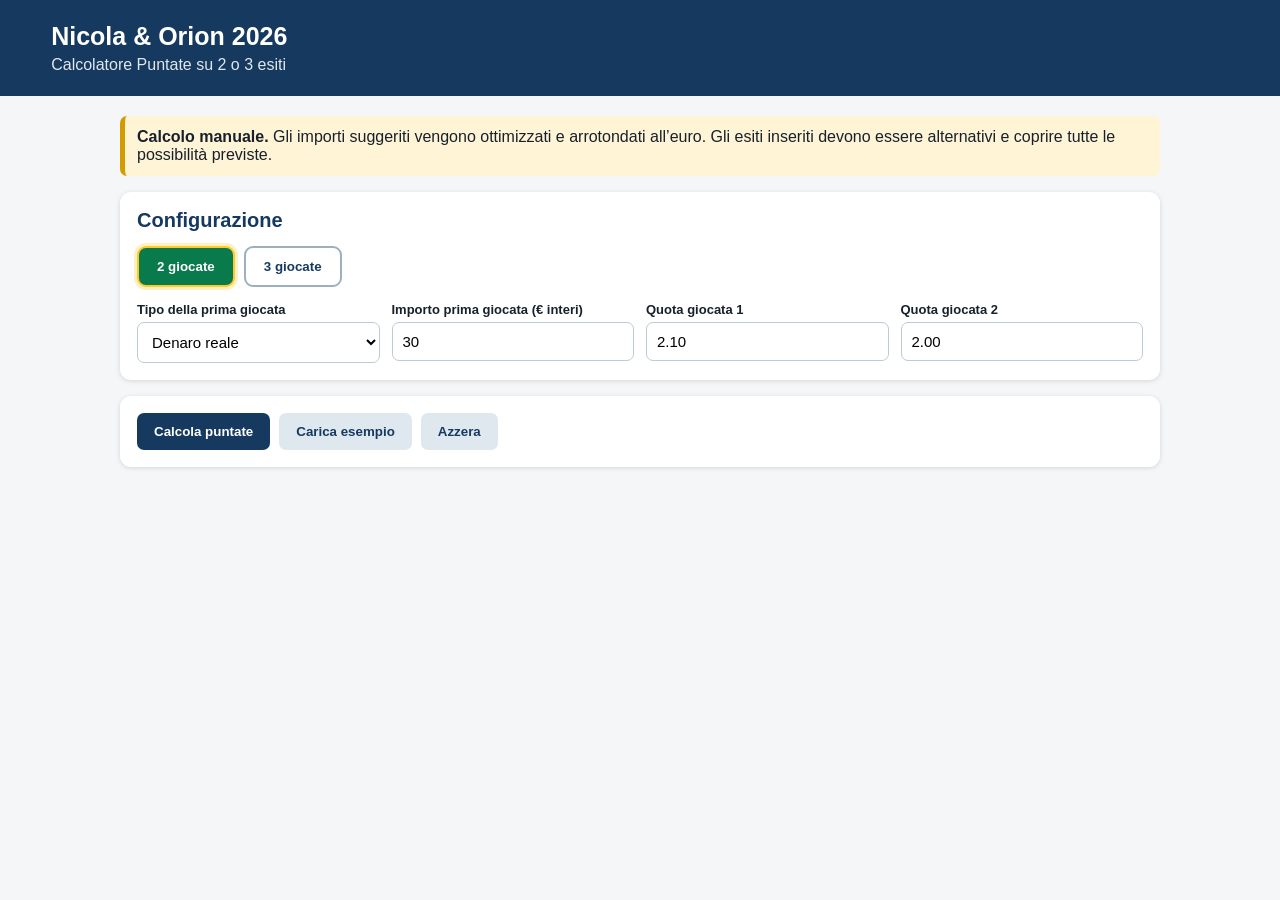
<file: calcolatore-puntate.html>
<!doctype html>
<html lang="it">
<head>
<meta charset="utf-8">
<meta name="viewport" content="width=device-width,initial-scale=1">
<title>Calcolatore Puntate - Nicola &amp; Orion 2026</title>
<style>
:root{--blu:#163a5f;--azzurro:#eaf3fa;--verde:#087a4b;--rosso:#b42318;--giallo:#fff4d6;--testo:#17212b;--linea:#d7e0e6}
*{box-sizing:border-box}body{margin:0;background:#f4f6f8;color:var(--testo);font-family:Segoe UI,Arial,sans-serif}
header{background:var(--blu);color:#fff;padding:22px 4%}header h1{margin:0 0 5px;font-size:25px}header p{margin:0;opacity:.88}
main{max-width:1080px;margin:auto;padding:20px}section{background:#fff;border-radius:11px;padding:17px;margin-bottom:16px;box-shadow:0 1px 5px #0002}
h2{margin:0 0 14px;color:var(--blu);font-size:20px}.nota{font-size:13px;line-height:1.5;color:#5d6c77}.avviso{background:var(--giallo);border-left:5px solid #d49b00;padding:12px;margin-bottom:16px;border-radius:7px}
.scelte{display:flex;flex-wrap:wrap;gap:9px;margin-bottom:15px}.scelta{border:2px solid #9eb0bd;border-radius:9px;background:#fff;color:var(--blu);padding:11px 18px;font-weight:800;cursor:pointer}.scelta.active{background:#087a4b;color:#fff;border-color:#ffc928;box-shadow:0 0 0 3px #ffc92844}
.griglia{display:grid;grid-template-columns:repeat(auto-fit,minmax(190px,1fr));gap:12px}.campo label{display:block;font-size:13px;font-weight:700;margin-bottom:5px}.campo input,.campo select{width:100%;padding:10px;border:1px solid #bdcbd5;border-radius:7px;background:#fff;font-size:15px}
#rimborsoBox{display:none;margin-top:14px;padding:14px;border:1px solid #d6bf68;background:#fffaf0;border-radius:8px}
.azioni{display:flex;flex-wrap:wrap;gap:9px}.azioni button{border:0;border-radius:7px;padding:11px 17px;cursor:pointer;font-weight:700}.primario{background:var(--blu);color:#fff}.secondario{background:#dfe8ef;color:var(--blu)}
#errori{display:none;background:#fff0ee;color:var(--rosso);border-left:5px solid var(--rosso);padding:12px;margin-bottom:16px;white-space:pre-line}.cards{display:grid;grid-template-columns:repeat(auto-fit,minmax(160px,1fr));gap:10px;margin-bottom:15px}.card{background:var(--azzurro);padding:13px;border-radius:8px}.card span{display:block;font-size:12px;color:#546473}.card strong{display:block;margin-top:4px;color:var(--blu);font-size:21px}
#risultati{display:none}.tabella{overflow:auto}table{width:100%;border-collapse:collapse;font-size:13px}th{background:var(--blu);color:#fff;text-align:left;padding:10px;white-space:nowrap}td{padding:9px;border-bottom:1px solid #e1e6ea;white-space:nowrap}.positivo{color:var(--verde);font-weight:800}.negativo{color:var(--rosso);font-weight:800}.neutro{color:var(--blu);font-weight:800}.esito3.hidden{display:none}
.esito-bookmaker{display:flex;align-items:center;gap:7px}.esito-bookmaker strong{min-width:24px}.bookmaker-choice{max-width:190px;padding:5px 7px;border:1px solid #aebdc8;border-radius:6px;background:#fff;color:var(--testo);font-weight:700}
@media(max-width:650px){main{padding:12px}.scelta{flex:1;padding:10px 8px}}
</style>
</head>
<body>
<header><h1>Nicola &amp; Orion 2026</h1><p id="contestoEvento">Calcolatore Puntate su 2 o 3 esiti</p></header>
<main>
<div class="avviso"><strong>Calcolo manuale.</strong> Gli importi suggeriti vengono ottimizzati e arrotondati all’euro. Gli esiti inseriti devono essere alternativi e coprire tutte le possibilità previste.</div>
<div id="errori"></div>
<section>
<h2>Configurazione</h2>
<div class="scelte" aria-label="Numero di giocate">
<button type="button" class="scelta active" data-esiti="2">2 giocate</button>
<button type="button" class="scelta" data-esiti="3">3 giocate</button>
</div>
<div class="griglia">
<div class="campo"><label for="tipo">Tipo della prima giocata</label><select id="tipo"><option value="REALE">Denaro reale</option><option value="FREEBET">Freebet</option><option value="RIMBORSO">Bonus rimborso</option></select></div>
<div class="campo"><label for="importo1">Importo prima giocata (€ interi)</label><input id="importo1" type="number" min="1" step="1" value="30"></div>
<div class="campo"><label for="quota1">Quota giocata 1</label><input id="quota1" type="number" min="1.01" step="0.01" value="2.10"></div>
<div class="campo"><label for="quota2">Quota giocata 2</label><input id="quota2" type="number" min="1.01" step="0.01" value="2.00"></div>
<div class="campo esito3 hidden"><label for="quota3">Quota giocata 3</label><input id="quota3" type="number" min="1.01" step="0.01" value="3.20"></div>
</div>
<div id="rimborsoBox">
<h3>Dati del bonus rimborso</h3>
<div class="griglia">
<div class="campo"><label for="rimborsoMassimo">Rimborso massimo (€)</label><input id="rimborsoMassimo" type="number" min="0" step="1" value="30"></div>
<div class="campo"><label for="conversione">Valore effettivo stimato (%)</label><input id="conversione" type="number" min="0" max="100" step="1" value="70"></div>
</div>
<p class="nota">Il rimborso viene conteggiato soltanto negli scenari in cui perde la prima giocata. Se è accreditato come bonus, la percentuale indica quanto si stima di convertirne in denaro reale.</p>
</div>
</section>
<section class="azioni"><button type="button" class="primario" id="calcola">Calcola puntate</button><button type="button" class="secondario" id="esempio">Carica esempio</button><button type="button" class="secondario" id="azzera">Azzera</button></section>
<section id="risultati">
<h2>Distribuzione consigliata</h2><div class="cards" id="cards"></div>
<div class="tabella"><table><thead><tr><th>Esito e bookmaker</th><th>Tipo</th><th>Quota</th><th>Puntata effettiva</th><th>Puntata teorica</th><th>Ritorno</th><th>Rimborso stimato</th><th>Risultato netto</th></tr></thead><tbody id="scenari"></tbody></table></div>
<p class="nota" id="notaRisultato"></p>
</section>
</main>
<script>
"use strict";
let numeroEsiti=2;
let contestoGiocate=[];
const euro=n=>new Intl.NumberFormat('it-IT',{style:'currency',currency:'EUR'}).format(n);
const html=t=>String(t??'').replace(/[&<>"']/g,c=>({'&':'&amp;','<':'&lt;','>':'&gt;','"':'&quot;',"'":'&#39;'}[c]));
const valore=id=>Number(document.getElementById(id).value);
const tipoEl=document.getElementById('tipo');

function aggiornaInterfaccia(){
  document.querySelectorAll('[data-esiti]').forEach(b=>b.classList.toggle('active',Number(b.dataset.esiti)===numeroEsiti));
  document.querySelectorAll('.esito3').forEach(x=>x.classList.toggle('hidden',numeroEsiti!==3));
  document.getElementById('rimborsoBox').style.display=tipoEl.value==='RIMBORSO'?'block':'none';
  document.getElementById('risultati').style.display='none';
}

function dati(){
  const importoInserito=valore('importo1');
  return {
    tipo:tipoEl.value,
    importoInserito,
    importo1:Math.round(importoInserito),
    quote:[valore('quota1'),valore('quota2'),...(numeroEsiti===3?[valore('quota3')]:[])],
    rimborsoMassimo:valore('rimborsoMassimo'),
    conversione:valore('conversione')
  };
}

function valida(d){
  const errori=[];
  if(!(d.importoInserito>0))errori.push('Inserire un importo maggiore di zero.');
  if(d.quote.some(q=>!(q>1)))errori.push('Tutte le quote devono essere maggiori di 1.');
  if(d.tipo==='RIMBORSO'&&!(d.rimborsoMassimo>=0))errori.push('Il rimborso massimo non è valido.');
  if(d.tipo==='RIMBORSO'&&!(d.conversione>=0&&d.conversione<=100))errori.push('Il valore effettivo deve essere compreso tra 0 e 100%.');
  return errori;
}

function risultatiPer(d,coperture,rimborso){
  const totaleCoperture=coperture.reduce((a,b)=>a+b,0);
  const capitaleReale=totaleCoperture+(d.tipo==='FREEBET'?0:d.importo1);
  return d.quote.map((quota,i)=>{
    const puntata=i===0?d.importo1:coperture[i-1];
    const ritorno=i===0&&d.tipo==='FREEBET'?d.importo1*(quota-1):puntata*quota;
    const rimborsoScenario=i===0?0:rimborso;
    return ritorno-capitaleReale+rimborsoScenario;
  });
}

function ottimizza(d,teoriche,rimborso){
  const insiemi=teoriche.map(t=>{
    const centro=Math.max(1,Math.round(t));
    const valori=[];
    for(let n=Math.max(1,centro-4);n<=centro+4;n++)valori.push(n);
    return valori;
  });
  let migliore=null;
  const prova=coperture=>{
    const risultati=risultatiPer(d,coperture,rimborso);
    const minimo=Math.min(...risultati),massimo=Math.max(...risultati);
    const scartoTeorico=coperture.reduce((s,x,i)=>s+Math.abs(x-teoriche[i]),0);
    const punteggio=[massimo-minimo,-minimo,scartoTeorico];
    if(!migliore||punteggio.some((v,i)=>v<migliore.punteggio[i]&&punteggio.slice(0,i).every((x,j)=>x===migliore.punteggio[j]))){
      migliore={coperture:[...coperture],risultati,punteggio};
    }
  };
  if(insiemi.length===1)insiemi[0].forEach(a=>prova([a]));
  else insiemi[0].forEach(a=>insiemi[1].forEach(b=>prova([a,b])));
  return migliore;
}

function calcola(){
  const d=dati(),errori=valida(d),box=document.getElementById('errori');
  if(errori.length){box.textContent='Correggere i seguenti dati:\n• '+errori.join('\n• ');box.style.display='block';document.getElementById('risultati').style.display='none';return}
  box.style.display='none';
  const rimborso=d.tipo==='RIMBORSO'?Math.min(d.importo1,d.rimborsoMassimo)*d.conversione/100:0;
  const obiettivo=d.tipo==='REALE'?d.importo1*d.quote[0]:d.tipo==='FREEBET'?d.importo1*(d.quote[0]-1):d.importo1*d.quote[0]-rimborso;
  const teoriche=d.quote.slice(1).map(q=>obiettivo/q);
  const migliore=ottimizza(d,teoriche,rimborso);
  const puntate=[d.importo1,...migliore.coperture];
  const teoricheComplete=[d.importo1,...teoriche];
  const capitaleReale=migliore.coperture.reduce((a,b)=>a+b,0)+(d.tipo==='FREEBET'?0:d.importo1);
  const minimo=Math.min(...migliore.risultati),massimo=Math.max(...migliore.risultati),differenza=massimo-minimo;
  const etichettaTipo=d.tipo==='REALE'?'Denaro reale':d.tipo==='FREEBET'?'Freebet':'Bonus rimborso';
  document.getElementById('cards').innerHTML=[['Prima giocata',etichettaTipo],['Capitale reale impiegato',euro(capitaleReale)],['Risultato peggiore',euro(minimo)],['Risultato migliore',euro(massimo)],['Differenza tra gli esiti',euro(differenza)],['Rimborso effettivo stimato',d.tipo==='RIMBORSO'?euro(rimborso):'Non applicabile']].map(x=>`<div class="card"><span>${x[0]}</span><strong>${x[1]}</strong></div>`).join('');
  document.getElementById('scenari').innerHTML=d.quote.map((q,i)=>{
    const risultato=migliore.risultati[i],classe=risultato>0.005?'positivo':risultato<-.005?'negativo':'neutro';
    const ritorno=i===0&&d.tipo==='FREEBET'?d.importo1*(q-1):puntate[i]*q;
    const rimborsoScenario=i===0?0:rimborso;
    const contesto=contestoGiocate[i],esito=contesto?.esito||`Giocata ${i+1}`,bookmakers=contesto?.bookmakers||[];
    const operatore=bookmakers.length>1?`<select class="bookmaker-choice" aria-label="Bookmaker per ${html(esito)}">${bookmakers.map(nome=>`<option>${html(nome)}</option>`).join('')}</select>`:bookmakers.length===1?`<span>${html(bookmakers[0])}</span>`:'';
    return `<tr><td><div class="esito-bookmaker"><strong>${html(esito)}</strong>${operatore}</div></td><td>${i===0?etichettaTipo:'Denaro reale'}</td><td>${q.toFixed(2)}</td><td><strong>${euro(puntate[i])}</strong></td><td>${euro(teoricheComplete[i])}</td><td>${euro(ritorno)}</td><td>${rimborsoScenario?euro(rimborsoScenario):'—'}</td><td class="${classe}">${euro(risultato)}</td></tr>`;
  }).join('');
  const note=[];
  if(Math.abs(d.importoInserito-d.importo1)>.001)note.push(`La prima giocata è stata arrotondata da ${euro(d.importoInserito)} a ${euro(d.importo1)}.`);
  note.push(`Le coperture sono state scelte tra importi interi per ridurre al minimo la differenza tra gli scenari (${euro(differenza)}).`);
  if(d.tipo==='RIMBORSO')note.push('Il risultato comprende il valore stimato del rimborso soltanto quando perde la prima giocata.');
  document.getElementById('notaRisultato').textContent=note.join(' ');
  document.getElementById('risultati').style.display='block';
}

document.querySelectorAll('[data-esiti]').forEach(b=>b.addEventListener('click',()=>{numeroEsiti=Number(b.dataset.esiti);aggiornaInterfaccia()}));
tipoEl.addEventListener('change',aggiornaInterfaccia);
document.getElementById('calcola').addEventListener('click',calcola);
document.getElementById('esempio').addEventListener('click',()=>{numeroEsiti=2;tipoEl.value='REALE';document.getElementById('importo1').value=50;document.getElementById('quota1').value=2.10;document.getElementById('quota2').value=2.00;aggiornaInterfaccia();calcola()});
document.getElementById('azzera').addEventListener('click',()=>{document.querySelectorAll('input').forEach(x=>x.value='');document.getElementById('errori').style.display='none';document.getElementById('risultati').style.display='none'});
function importaSurebet(){
  const p=new URLSearchParams(location.search);
  const provenienza=p.get('origine');
  if(!['surebet','quote'].includes(provenienza))return false;
  numeroEsiti=Math.min(3,Math.max(2,Number(p.get('esiti'))||2));
  for(let i=1;i<=numeroEsiti;i++)if(Number(p.get(`quota${i}`))>1)document.getElementById(`quota${i}`).value=p.get(`quota${i}`);
  tipoEl.value='REALE';
  contestoGiocate=[];
  for(let i=1;i<=numeroEsiti;i++)contestoGiocate.push({esito:p.get(`esito${i}`)||`Giocata ${i}`,bookmakers:String(p.get(`bookmaker${i}`)||'').split(',').map(x=>x.trim()).filter(Boolean)});
  document.getElementById('contestoEvento').textContent=`${p.get('partita')||'Evento'} · ${p.get('mercato')||'Mercato'}`;
  aggiornaInterfaccia();calcola();return true;
}
if(!importaSurebet())aggiornaInterfaccia();
</script>
</body>
</html>
</file>
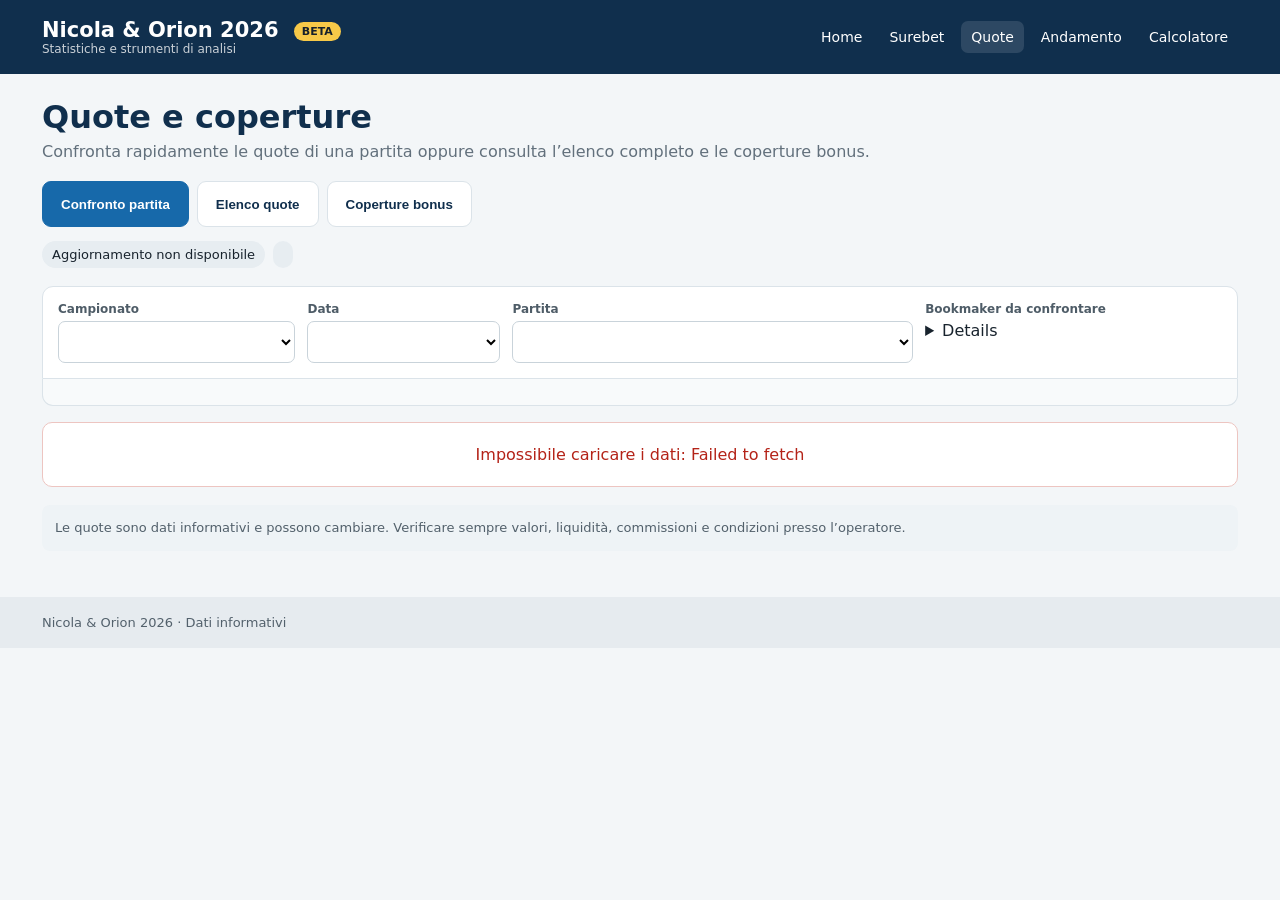
<file: quote.html>
<!doctype html>
<html lang="it"><head><meta charset="utf-8"><meta name="viewport" content="width=device-width,initial-scale=1"><meta name="description" content="Confronto quote bookmaker e coperture bonus."><title>Quote - Nicola &amp; Orion</title><link rel="stylesheet" href="assets/style.css"></head><body>
<header class="topbar"><div class="topbar-inner"><a class="brand" href="index.html">Nicola &amp; Orion 2026 <span class="beta">BETA</span><small>Statistiche e strumenti di analisi</small></a><nav class="nav"><a href="index.html">Home</a><a href="surebet.html">Surebet</a><a href="quote.html">Quote</a><a href="andamento.html">Andamento</a><a href="calcolatore-multipla.html">Calcolatore</a></nav></div></header>
<main class="container"><h1 class="page-title">Quote e coperture</h1><p class="subtitle">Confronta rapidamente le quote di una partita oppure consulta l’elenco completo e le coperture bonus.</p>
<div class="mode-tabs quote-mode-tabs" role="tablist" aria-label="Sezioni quote"><button class="mode-tab active" data-mode="compare" role="tab" aria-selected="true">Confronto partita</button><button class="mode-tab" data-mode="quote" role="tab" aria-selected="false">Elenco quote</button><button class="mode-tab" data-mode="bonus" role="tab" aria-selected="false">Coperture bonus</button></div>
<div class="status"><span class="pill" id="updated">Caricamento…</span><span class="pill" id="count"></span></div>
<section id="compareControls" class="compare-controls" aria-label="Selezione partita"><div class="compare-picker"><div class="field"><label for="compareCompetition">Campionato</label><select id="compareCompetition"></select></div><div class="field"><label for="compareDate">Data</label><select id="compareDate"></select></div><div class="field compare-event-field"><label for="compareEvent">Partita</label><select id="compareEvent"></select></div><div class="field compare-book-field"><label>Bookmaker da confrontare</label><details class="multi" id="compareBook"></details></div></div><div class="market-choice" id="compareMarkets" aria-label="Mercato da confrontare"></div></section>
<div id="listControls" class="hidden"><div class="filters"><div class="field"><label for="q">Ricerca</label><input id="q" placeholder="Partita, campionato o esito"></div><div class="field"><label>Operatori</label><details class="multi" id="book"></details></div><div class="field"><label for="competition">Campionato</label><select id="competition"></select></div><div class="field"><label for="market">Mercato</label><select id="market"></select></div><div class="field bonus-only hidden"><label>Exchange</label><details class="multi" id="exchange"></details></div><div class="field"><label for="minQuote">Quota minima</label><input id="minQuote" type="number" step="0.01" value="1.01"></div><div class="field"><label for="maxQuote">Quota massima</label><input id="maxQuote" type="number" step="0.01" value="100"></div><div class="field bonus-only hidden"><label for="minConv">Conversione minima (%)</label><input id="minConv" type="number" step="0.1" value="95"></div><div class="field bonus-only hidden"><label for="maxLoss">Perdita massima (%)</label><input id="maxLoss" type="number" step="0.1" value="5"></div><div class="field"><label for="sort">Ordina per</label><select id="sort"><option value="quote_desc">Quota più alta</option><option value="quote_asc">Quota più bassa</option><option value="roi_desc">ROI migliore</option><option value="date_asc">Evento più vicino</option><option value="liquidity_desc">Liquidità maggiore</option></select></div></div></div>
<div id="view" class="loading">Caricamento dati…</div><div class="pager hidden" id="pager"><span id="shown"></span><button class="button secondary" id="more">Mostra altri 200</button></div><div class="disclaimer">Le quote sono dati informativi e possono cambiare. Verificare sempre valori, liquidità, commissioni e condizioni presso l’operatore.</div></main>
<footer class="footer"><div class="footer-inner">Nicola &amp; Orion 2026 · Dati informativi</div></footer><script src="assets/common.js"></script><script src="assets/quote.js"></script></body></html>
</file>
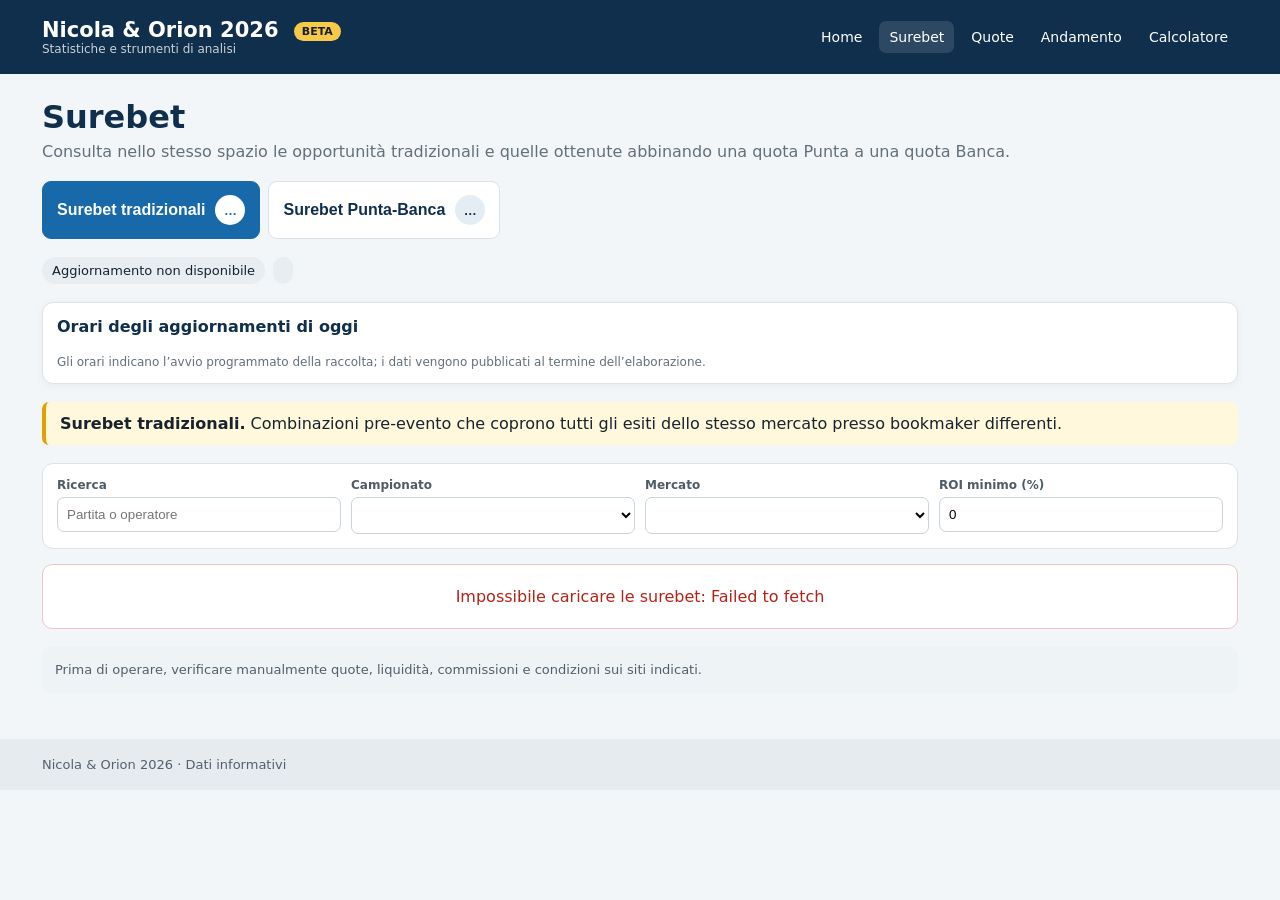
<file: surebet.html>
<!doctype html>
<html lang="it">
<head>
<meta charset="utf-8">
<meta name="viewport" content="width=device-width,initial-scale=1">
<meta name="description" content="Surebet tradizionali e opportunità Punta-Banca.">
<title>Surebet - Nicola &amp; Orion</title>
<link rel="stylesheet" href="assets/style.css">
</head>
<body>
<header class="topbar"><div class="topbar-inner"><a class="brand" href="index.html">Nicola &amp; Orion 2026 <span class="beta">BETA</span><small>Statistiche e strumenti di analisi</small></a><nav class="nav"><a href="index.html">Home</a><a href="surebet.html">Surebet</a><a href="quote.html">Quote</a><a href="andamento.html">Andamento</a><a href="calcolatore-multipla.html">Calcolatore</a></nav></div></header>
<main class="container">
<h1 class="page-title">Surebet</h1>
<p class="subtitle">Consulta nello stesso spazio le opportunità tradizionali e quelle ottenute abbinando una quota Punta a una quota Banca.</p>

<div class="mode-tabs surebet-mode-tabs" role="tablist" aria-label="Tipi di surebet">
  <button type="button" class="mode-tab active" data-surebet-mode="tradizionali" role="tab" aria-selected="true">Surebet tradizionali <span class="mode-count" id="traditionalBadge">…</span></button>
  <button type="button" class="mode-tab" data-surebet-mode="punta_banca" role="tab" aria-selected="false">Surebet Punta-Banca <span class="mode-count" id="puntaBancaBadge">…</span></button>
</div>

<div class="status"><span class="pill" id="updated">Caricamento…</span><span class="pill" id="count"></span></div>

<section class="update-schedule" aria-labelledby="updateScheduleTitle">
  <div class="update-schedule-heading">
    <strong id="updateScheduleTitle">Orari degli aggiornamenti di oggi</strong>
    <span id="nextUpdate" class="update-schedule-next"></span>
  </div>
  <div id="updateTimes" class="update-times" aria-label="Orari programmati"></div>
  <p>Gli orari indicano l’avvio programmato della raccolta; i dati vengono pubblicati al termine dell’elaborazione.</p>
</section>

<section id="traditionalSection">
  <div class="notice"><strong>Surebet tradizionali.</strong> Combinazioni pre-evento che coprono tutti gli esiti dello stesso mercato presso bookmaker differenti.</div>
  <div class="filters">
    <div class="field"><label for="tradQ">Ricerca</label><input id="tradQ" placeholder="Partita o operatore"></div>
    <div class="field"><label for="tradCompetition">Campionato</label><select id="tradCompetition"></select></div>
    <div class="field"><label for="tradMarket">Mercato</label><select id="tradMarket"></select></div>
    <div class="field"><label for="tradRoi">ROI minimo (%)</label><input id="tradRoi" type="number" step="0.1" value="0"></div>
  </div>
</section>

<section id="puntaBancaSection" class="hidden">
  <div class="notice"><strong>Surebet Punta-Banca.</strong> La quota Punta supera la quota Banca anche dopo la commissione dell’exchange. Verifica sempre liquidità e arrotondamenti.</div>
  <div class="filters">
    <div class="field"><label for="pbQ">Ricerca</label><input id="pbQ" placeholder="Partita, campionato o esito"></div>
    <div class="field"><label>Operatori Punta</label><details class="multi" id="pbBook"></details></div>
    <div class="field"><label>Exchange Banca</label><details class="multi" id="pbExchange"></details></div>
    <div class="field"><label for="pbCompetition">Campionato</label><select id="pbCompetition"></select></div>
    <div class="field"><label for="pbMarket">Mercato</label><select id="pbMarket"></select></div>
    <div class="field"><label for="pbRoi">ROI minimo (%)</label><input id="pbRoi" type="number" step="0.01" value="0"></div>
    <div class="field"><label for="pbLiquidity">Liquidità minima (€)</label><input id="pbLiquidity" type="number" step="1" value="0"></div>
    <div class="field"><label for="pbSort">Ordina per</label><select id="pbSort"><option value="roi_desc">ROI migliore</option><option value="date_asc">Evento più vicino</option><option value="liquidity_desc">Liquidità maggiore</option></select></div>
  </div>
</section>

<div id="view" class="loading">Caricamento dati…</div>
<div class="disclaimer">Prima di operare, verificare manualmente quote, liquidità, commissioni e condizioni sui siti indicati.</div>
</main>
<footer class="footer"><div class="footer-inner">Nicola &amp; Orion 2026 · Dati informativi</div></footer>
<script src="assets/common.js"></script>
<script src="assets/surebet.js"></script>
</body>
</html>
</file>
<file: assets/style.css>
:root{--navy:#102f4d;--blue:#1769aa;--sky:#eaf4fb;--green:#138a5b;--amber:#b66b00;--red:#b42318;--ink:#18232d;--muted:#62707c;--line:#dbe3e9;--paper:#fff;--bg:#f3f6f8}
*{box-sizing:border-box}html{scroll-behavior:smooth}body{margin:0;background:var(--bg);color:var(--ink);font-family:Segoe UI,system-ui,-apple-system,Arial,sans-serif}a{color:inherit}.topbar{background:var(--navy);color:white}.topbar-inner{max-width:1240px;margin:auto;padding:18px 22px;display:flex;align-items:center;justify-content:space-between;gap:18px}.brand{text-decoration:none;font-weight:800;font-size:21px}.brand small{display:block;font-weight:400;font-size:12px;opacity:.78}.beta{display:inline-block;margin-left:8px;padding:3px 8px;border-radius:999px;background:#f7c948;color:#17212b;font-size:11px;vertical-align:2px}.nav{display:flex;flex-wrap:wrap;gap:7px}.nav a{text-decoration:none;padding:8px 10px;border-radius:7px;font-size:14px}.nav a:hover,.nav a.attivo{background:#ffffff1f}.hero{background:linear-gradient(135deg,var(--navy),#205f8e);color:#fff}.hero-inner{max-width:1240px;margin:auto;padding:48px 22px}.hero h1{max-width:760px;margin:0 0 12px;font-size:clamp(30px,5vw,52px);line-height:1.05}.hero p{max-width:760px;margin:0;font-size:18px;line-height:1.55;opacity:.9}.container{max-width:1240px;margin:auto;padding:24px 22px 46px}.notice{padding:12px 14px;background:#fff8dc;border-left:4px solid #e0a100;border-radius:7px;margin-bottom:18px}.grid{display:grid;grid-template-columns:repeat(auto-fit,minmax(235px,1fr));gap:15px}.service{display:flex;flex-direction:column;background:var(--paper);border:1px solid var(--line);border-radius:12px;padding:18px;box-shadow:0 2px 8px #15345012}.service h2,.service h3{margin:0 0 8px;color:var(--navy)}.service p{color:var(--muted);line-height:1.5;flex:1}.button{display:inline-block;text-decoration:none;border:0;border-radius:8px;padding:10px 14px;background:var(--blue);color:#fff;font-weight:700;cursor:pointer}.button.secondary{background:#e4edf4;color:var(--navy)}.button:disabled{opacity:.55;cursor:not-allowed}.page-title{margin:0 0 6px;color:var(--navy)}.subtitle{margin:0 0 20px;color:var(--muted)}.status{display:flex;flex-wrap:wrap;gap:8px;margin:12px 0 18px}.pill{display:inline-flex;align-items:center;gap:6px;padding:6px 10px;border-radius:999px;background:#e7edf1;font-size:13px}.pill.ok{background:#e7f7f0;color:#0c6c46}.pill.warn{background:#fff4dc;color:#8a5200}.filters{display:grid;grid-template-columns:repeat(auto-fit,minmax(170px,1fr));gap:10px;background:#fff;padding:14px;border:1px solid var(--line);border-radius:11px;margin-bottom:15px}.field label{display:block;font-size:12px;font-weight:700;margin:0 0 5px;color:#4e5c67}.field input,.field select{width:100%;padding:9px;border:1px solid #c9d3da;border-radius:7px;background:#fff}.cards{display:grid;grid-template-columns:repeat(auto-fit,minmax(145px,1fr));gap:10px;margin-bottom:16px}.card{background:#fff;padding:14px;border:1px solid var(--line);border-radius:10px}.card span{display:block;font-size:12px;color:var(--muted)}.card strong{display:block;margin-top:4px;font-size:22px;color:var(--navy)}.table-wrap{overflow:auto;background:#fff;border:1px solid var(--line);border-radius:11px;max-height:66vh}.data-table{border-collapse:collapse;width:100%;font-size:12px}.data-table th{position:sticky;top:0;background:var(--navy);color:#fff;text-align:left;padding:9px;white-space:nowrap;z-index:1}.data-table td{padding:8px 9px;border-bottom:1px solid #e8edf0;white-space:nowrap}.data-table tr:nth-child(even){background:#f8fafb}.positive{color:var(--green);font-weight:800}.negative{color:var(--red);font-weight:700}.loading,.empty,.error{background:#fff;border:1px solid var(--line);border-radius:10px;padding:22px;text-align:center;color:var(--muted)}.error{border-color:#edc5c1;color:var(--red)}.pager{display:flex;justify-content:space-between;align-items:center;gap:10px;margin:12px 0}.footer{background:#e6ebef;color:#53616c}.footer-inner{max-width:1240px;margin:auto;padding:18px 22px;font-size:13px}.disclaimer{margin-top:18px;padding:13px;border-radius:8px;background:#eef3f6;color:#52606b;font-size:13px;line-height:1.5}.hidden{display:none!important}
.multi{position:relative}.multi summary{list-style:none;width:100%;padding:9px;border:1px solid #c9d3da;border-radius:7px;background:#fff;cursor:pointer;white-space:nowrap;overflow:hidden;text-overflow:ellipsis}.multi summary::-webkit-details-marker{display:none}.multi-panel{position:absolute;z-index:5;top:42px;left:0;min-width:240px;max-height:260px;overflow:auto;background:#fff;border:1px solid var(--line);border-radius:8px;box-shadow:0 8px 24px #102f4d30;padding:8px}.multi-actions{display:flex;gap:6px;position:sticky;top:-8px;background:#fff;padding:5px 0 8px}.multi-actions button{border:0;border-radius:5px;padding:5px 8px;background:#e4edf4;color:var(--navy);cursor:pointer}.multi-option{display:flex;align-items:center;gap:7px;padding:6px;border-radius:5px}.multi-option:hover{background:var(--sky)}.multi-option input{width:auto}.calculator-frame{width:100%;min-height:1450px;border:0;background:#fff;border-radius:11px}
@media(max-width:760px){.topbar-inner{align-items:flex-start;flex-direction:column}.hero-inner{padding-top:34px;padding-bottom:34px}.container{padding-left:14px;padding-right:14px}.nav{gap:3px}.nav a{padding:7px;font-size:13px}.table-wrap{max-height:70vh}.multi-panel{position:fixed;left:14px;right:14px;top:120px;max-height:60vh}}
.mode-tabs{display:flex;flex-wrap:wrap;gap:8px;margin:0 0 14px}.mode-tab{border:1px solid var(--line);border-radius:9px;background:#fff;color:var(--navy);padding:10px 14px;font-weight:700;cursor:pointer}.mode-tab:hover,.mode-tab.active{background:var(--blue);border-color:var(--blue);color:#fff}.trend-picker{display:grid;grid-template-columns:minmax(220px,1fr) minmax(180px,.7fr) minmax(300px,1.5fr);gap:10px;background:#fff;padding:14px;border:1px solid var(--line);border-radius:11px;margin-bottom:15px}.trend-picker .field input,.trend-picker .field select{width:100%;padding:9px;border:1px solid #c9d3da;border-radius:7px;background:#fff}.event-heading{display:flex;justify-content:space-between;align-items:flex-start;gap:16px;margin:22px 0 10px}.event-heading h2{margin:0 0 5px;color:var(--navy)}.trend-filters{align-items:end}.check-field{display:flex;align-items:center;gap:8px;min-height:38px;font-size:13px;font-weight:700}.check-field input{width:18px;height:18px}.trend-cards{margin-top:4px}.chart-wrap{position:relative;background:#fff;border:1px solid var(--line);border-radius:12px;min-height:360px;overflow:hidden}.trend-svg{display:block;width:100%;height:auto;min-height:360px}.chart-bg{fill:#fff}.grid-line{stroke:#dce4ea;stroke-width:1}.grid-line.vertical{stroke-dasharray:3 5}.axis-label{fill:#60717e;font:12px Segoe UI,Arial,sans-serif}.series-line{fill:none;stroke-width:3;stroke-linejoin:round;stroke-linecap:round}.series-line.lay-line{stroke-dasharray:8 5}.chart-point{stroke:#fff;stroke-width:1.5}.hover-layer{fill:transparent;pointer-events:all}.chart-legend{display:flex;flex-wrap:wrap;gap:8px;margin:12px 0}.legend-item{display:inline-flex;align-items:center;gap:6px;background:#fff;border:1px solid var(--line);border-radius:8px;padding:7px 9px;font-size:12px}.legend-item i,.chart-tooltip i{width:10px;height:10px;border-radius:50%;display:inline-block;flex:0 0 auto}.trend-badge{border-radius:999px;padding:3px 7px;font-size:11px;white-space:nowrap}.trend-badge.up{background:#e5f6ed;color:#087345}.trend-badge.down{background:#fdeae8;color:#a5281d}.trend-badge.flat{background:#edf1f4;color:#596874}.chart-tooltip{position:absolute;z-index:6;min-width:230px;max-width:310px;background:#102f4df2;color:#fff;border-radius:8px;padding:10px;box-shadow:0 8px 24px #0004;font-size:12px;pointer-events:none}.chart-tooltip strong{display:block;margin-bottom:6px}.chart-tooltip div{display:flex;align-items:center;gap:6px;margin-top:4px}.movement-details{margin-top:12px;background:#fff;border:1px solid var(--line);border-radius:10px;padding:12px}.movement-details summary{cursor:pointer;font-weight:700;color:var(--navy)}
@media(max-width:760px){.trend-picker{grid-template-columns:1fr}.event-heading{flex-direction:column}.trend-svg{width:900px;max-width:none}.chart-wrap{overflow:auto}.mode-tabs{display:grid;grid-template-columns:1fr}.mode-tab{width:100%}}

/* ANDAMENTO_GRAFICO_V2 */
.series-line,.chart-point{transition:opacity .16s ease,stroke-width .16s ease}
.legend-interactive{
  appearance:none;
  width:auto;
  border:1px solid #d8e0e8;
  background:#fff;
  color:inherit;
  cursor:pointer;
  display:inline-flex;
  align-items:center;
  gap:7px;
  padding:7px 9px;
  border-radius:9px;
  font:inherit;
  text-align:left;
  transition:opacity .16s ease,border-color .16s ease,box-shadow .16s ease;
}
.legend-interactive:hover,.legend-interactive:focus{
  border-color:#1769aa;
  box-shadow:0 0 0 3px rgba(23,105,170,.15);
  outline:none;
}
.legend-interactive.series-muted{opacity:.3}
.legend-sample{width:48px;height:18px;flex:0 0 48px;overflow:visible}
@media(max-width:650px){
  .legend-interactive{width:100%;align-items:flex-start;flex-wrap:wrap}
}

/* tabella-movimenti-v1 */
.movement-table-heading{display:flex;justify-content:space-between;align-items:center;gap:12px;margin:12px 0 8px}
.movement-table-heading span{color:var(--muted);font-size:12px}
.movement-sort{display:inline-flex;flex-wrap:wrap;align-items:center;gap:6px;border:0;background:transparent;color:inherit;font:inherit;font-weight:800;text-align:left;cursor:pointer;padding:3px 0}
.movement-sort span{font-size:17px;color:#1769aa}
.movement-sort small{flex-basis:100%;font-size:11px;font-weight:600;color:var(--muted)}
.movement-sort:hover,.movement-sort:focus-visible{color:#1769aa}
.movement-time{white-space:nowrap;color:#163a5f}
.movement-old{color:var(--muted);font-weight:700}
.movement-new{font-size:1.05em;color:#163a5f}
.movement-delta{display:inline-block;min-width:66px;padding:4px 8px;border-radius:999px;text-align:center}
.movement-delta.up{color:#087a4b;background:#087a4b18}
.movement-delta.down{color:#c43434;background:#c4343418}
.movement-table th:first-child,.movement-table td:first-child{position:sticky;left:0;z-index:1;background:var(--panel,#fff)}
@media(max-width:700px){.movement-table-heading{align-items:flex-start;flex-direction:column}.movement-table{min-width:1050px}}

/* MAPPA_ANDAMENTO_V1 */
.trend-view-switch{display:flex;align-items:center;flex-wrap:wrap;gap:8px;margin:4px 0 12px}
.trend-view-button{border:2px solid var(--blue);border-radius:9px;background:#fff;color:var(--blue);padding:10px 15px;font-weight:800;cursor:pointer}
.trend-view-button.active{background:var(--blue);color:#fff}
.focus-advice{margin-left:auto;color:var(--muted);font-size:12px;font-weight:700}
.focus-advice.too-many{color:var(--red)}
.heatmap-wrap{margin-bottom:14px}
.heatmap-heading{display:flex;justify-content:space-between;align-items:center;gap:12px;margin-bottom:8px;color:var(--navy)}
.heatmap-heading span{font-size:12px;color:var(--muted)}
.heatmap-scroller{overflow-x:auto;overflow-y:auto;max-height:68vh;background:#fff;border:1px solid var(--line);border-radius:11px;scrollbar-color:var(--blue) #e7edf1}
.heatmap-table{border-collapse:separate;border-spacing:4px;min-width:max-content;font-size:12px;padding:4px}
.heatmap-table th,.heatmap-table td{height:42px;min-width:84px;padding:6px 8px;text-align:center;border-radius:6px;white-space:nowrap}
.heatmap-table thead th{position:sticky;top:0;z-index:3;background:var(--navy);color:#fff}
.heatmap-table .heat-series{position:sticky;left:0;z-index:2;min-width:190px;max-width:190px;text-align:left;background:#edf3f7;color:var(--navy)}
.heatmap-table thead .heat-series{z-index:4;background:var(--navy);color:#fff}
.heat-series strong,.heat-series small{display:block;overflow:hidden;text-overflow:ellipsis}
.heat-series small{margin-top:3px;color:var(--muted);font-weight:600}
.heat-stable{background:#dcecff;color:var(--navy)}
.heat-up{background:#d7f3e5;color:#07613a}
.heat-down{background:#ffe0e0;color:#a51f2b}
.heat-empty{background:#f2f4f6;color:#98a2ab}
.heatmap-legend{display:flex;flex-wrap:wrap;gap:16px;margin-top:9px;color:var(--muted);font-size:12px}
.heatmap-legend i{display:inline-block;width:14px;height:14px;border-radius:4px;margin-right:5px;vertical-align:-2px}
@media(max-width:760px){.focus-advice{width:100%;margin-left:0}.heatmap-table .heat-series{min-width:155px;max-width:155px}.heatmap-heading{align-items:flex-start;flex-direction:column}}

/* TRE_MODALITA_ANDAMENTO_V1 */
.movement-details h3{margin:0 0 12px;color:var(--navy)}
@media(min-width:761px){.trend-view-switch .trend-view-button{min-width:190px}}

/* CONFRONTO_PARTITA_V1 */
.quote-mode-tabs .mode-tab{min-height:46px;padding-left:18px;padding-right:18px}
.compare-controls{margin-bottom:16px}
.compare-picker{display:grid;grid-template-columns:minmax(165px,.8fr) minmax(145px,.65fr) minmax(240px,1.35fr) minmax(210px,1fr);gap:12px;background:#fff;padding:15px;border:1px solid var(--line);border-radius:11px 11px 0 0}
.compare-picker select{min-height:42px;font-weight:650}
.compare-book-field .multi summary{min-height:42px;display:flex;align-items:center}
.market-choice{display:flex;flex-wrap:wrap;gap:9px;background:#f8fafb;padding:13px 15px;border:1px solid var(--line);border-top:0;border-radius:0 0 11px 11px}
.market-choice-button{min-width:110px;border:2px solid #bdcbd6;border-radius:9px;background:#fff;color:var(--navy);padding:10px 16px;font-weight:800;cursor:pointer}
.market-choice-button:hover,.market-choice-button.active{background:var(--navy);border-color:var(--navy);color:#fff}
.compare-note{color:var(--muted);font-size:13px;padding:5px}
.compare-result{background:#fff;border:1px solid var(--line);border-radius:11px;overflow:hidden}
.compare-summary{display:flex;justify-content:space-between;align-items:center;gap:18px;padding:16px 18px;background:#fff}
.compare-summary>div:first-child span,.compare-summary small{display:block;color:var(--muted);font-size:12px}
.compare-summary>div:first-child strong{display:block;margin:3px 0;font-size:21px;color:var(--navy)}
.compare-metrics{display:flex;flex-wrap:wrap;justify-content:flex-end;gap:8px}
.compare-metrics span{padding:9px 11px;border-radius:8px;background:#edf3f7;color:var(--muted);font-size:12px}
.compare-metrics strong{display:block;margin-top:2px;color:var(--navy);font-size:17px}
.compare-help{margin:0;padding:11px 18px;background:#f7f9fb;border-top:1px solid var(--line);color:var(--muted);font-size:13px}
.compare-table-wrap{overflow:auto;max-height:64vh}
.compare-table{border-collapse:separate;border-spacing:0;width:100%;min-width:650px;font-size:14px}
.compare-table th,.compare-table td{padding:12px 14px;border-bottom:1px solid #e4eaee;text-align:center;white-space:nowrap}
.compare-table thead th{position:sticky;top:0;z-index:3;background:var(--navy);color:#fff}
.compare-table .compare-book{position:sticky;left:0;text-align:left;min-width:190px;z-index:2;background:#f3f6f8;color:var(--navy)}
.compare-table thead .compare-book{z-index:4;background:var(--navy);color:#fff}
.compare-table tbody tr:hover th,.compare-table tbody tr:hover td{filter:brightness(.98)}
.compare-sort{border:0;border-radius:7px;background:transparent;color:#fff;padding:7px 14px;font:inherit;font-weight:800;cursor:pointer}
.compare-sort:hover,.compare-sort.active{background:#ffffff24;box-shadow:inset 0 -3px 0 #f7c948}
.compare-quote{min-width:130px;background:#fff}.compare-quote strong{font-size:18px;color:var(--ink)}
.compare-quote small{display:block;margin-top:2px;color:var(--muted);font-size:10px;text-transform:uppercase;letter-spacing:.04em}
.compare-quote.best{background:#e4f7ec}.compare-quote.best strong,.compare-quote.best small{color:#087345}
.compare-updated{color:var(--muted);font-size:12px}
@media(max-width:760px){.quote-mode-tabs{grid-template-columns:repeat(2,minmax(0,1fr))}.compare-picker{grid-template-columns:1fr}.compare-summary{align-items:flex-start;flex-direction:column}.compare-metrics{justify-content:flex-start}.compare-table .compare-book{min-width:155px}}

/* RICERCA_STATISTICA_V1 */
.history-mode-tabs{margin-bottom:18px}.history-mode-tabs .mode-tab{min-width:220px;min-height:48px;font-size:15px}
.research-filters{display:grid;grid-template-columns:repeat(auto-fit,minmax(175px,1fr));gap:11px;background:#fff;padding:15px;border:1px solid var(--line);border-radius:11px}
.research-filters .field input,.research-filters .field select{min-height:42px}
.research-filters .research-multi{min-height:42px}
.research-filters .research-multi summary{min-height:42px;display:flex;align-items:center}
.research-actions{display:flex;flex-wrap:wrap;gap:10px;margin:12px 0}
.research-actions .button{min-width:180px;min-height:44px}
.research-method{margin:13px 0;padding:12px 14px;border-left:4px solid var(--blue);border-radius:7px;background:#eaf4fb;color:#344552;font-size:13px;line-height:1.55}
.research-method.warn{border-left-color:#d58b00;background:#fff5df;color:#774d00}
.research-cards{grid-template-columns:repeat(auto-fit,minmax(150px,1fr));margin-top:14px}
.research-cards .card strong{font-size:20px}
.research-block{margin-top:18px}.research-block h3{margin:0 0 9px;color:var(--navy)}
.research-table{min-width:850px}.research-table td,.research-table th{font-size:12px}
@media(max-width:760px){.history-mode-tabs{grid-template-columns:1fr}.history-mode-tabs .mode-tab{min-width:0}.research-actions .button{width:100%}}

/* SUREBET_RIORGANIZZATE_V1 */
.surebet-mode-tabs{grid-template-columns:repeat(2,minmax(240px,1fr));margin:18px 0}
.surebet-mode-tabs .mode-tab{min-height:58px;display:flex;align-items:center;justify-content:center;gap:10px;font-size:16px}
.mode-count{display:inline-flex;align-items:center;justify-content:center;min-width:30px;height:30px;padding:0 8px;border-radius:999px;background:#e5edf4;color:var(--navy);font-size:13px;font-weight:900}
.surebet-mode-tabs .mode-tab.active .mode-count{background:#fff;color:var(--blue)}
@media(max-width:650px){.surebet-mode-tabs{grid-template-columns:1fr}.surebet-mode-tabs .mode-tab{min-width:0}}

.update-schedule{margin:0 0 18px;padding:14px;background:#fff;border:1px solid var(--line);border-radius:11px;box-shadow:0 2px 8px #1534500d}
.update-schedule-heading{display:flex;align-items:center;justify-content:space-between;gap:12px;margin-bottom:10px;color:var(--navy)}
.update-schedule-next{font-size:13px;font-weight:800;color:var(--blue)}
.update-times{display:flex;flex-wrap:wrap;gap:6px}
.update-time{min-width:53px;padding:6px 8px;border:1px solid #cbd6de;border-radius:999px;text-align:center;font-size:12px;font-weight:700;color:var(--navy);background:#fff}
.update-time.done{background:#edf1f4;color:#7a8790;border-color:#e0e6ea}
.update-time.next{background:var(--blue);border-color:var(--blue);color:#fff;box-shadow:0 0 0 3px #2382c51f}
.update-schedule p{margin:9px 0 0;color:var(--muted);font-size:12px}
.calculate-row-button{border:0;border-radius:7px;background:var(--blue);color:#fff;padding:7px 11px;font-weight:800;cursor:pointer}
.calculate-row-button:hover{filter:brightness(.92)}
.nota,#origineSurebet{white-space:pre-line}
@media(max-width:650px){.update-schedule-heading{align-items:flex-start;flex-direction:column}.update-time{min-width:50px}}
</file>
